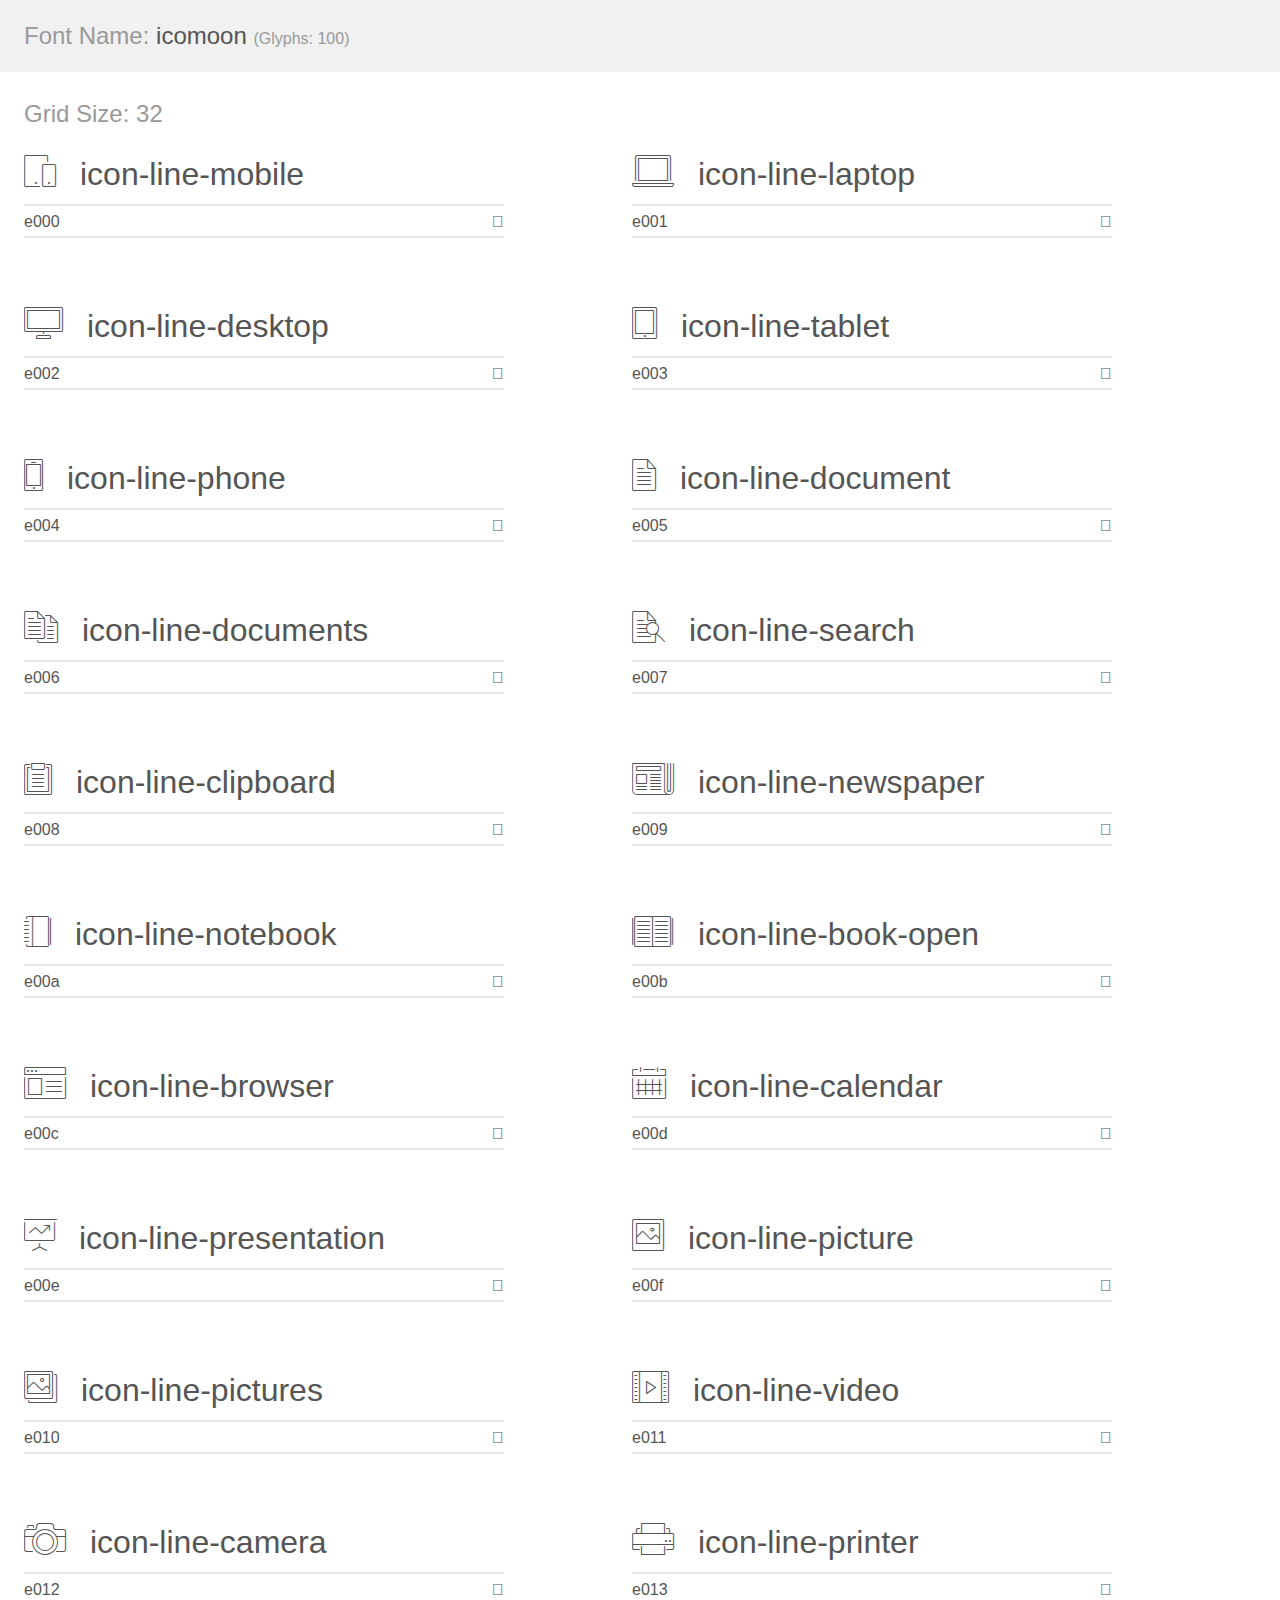
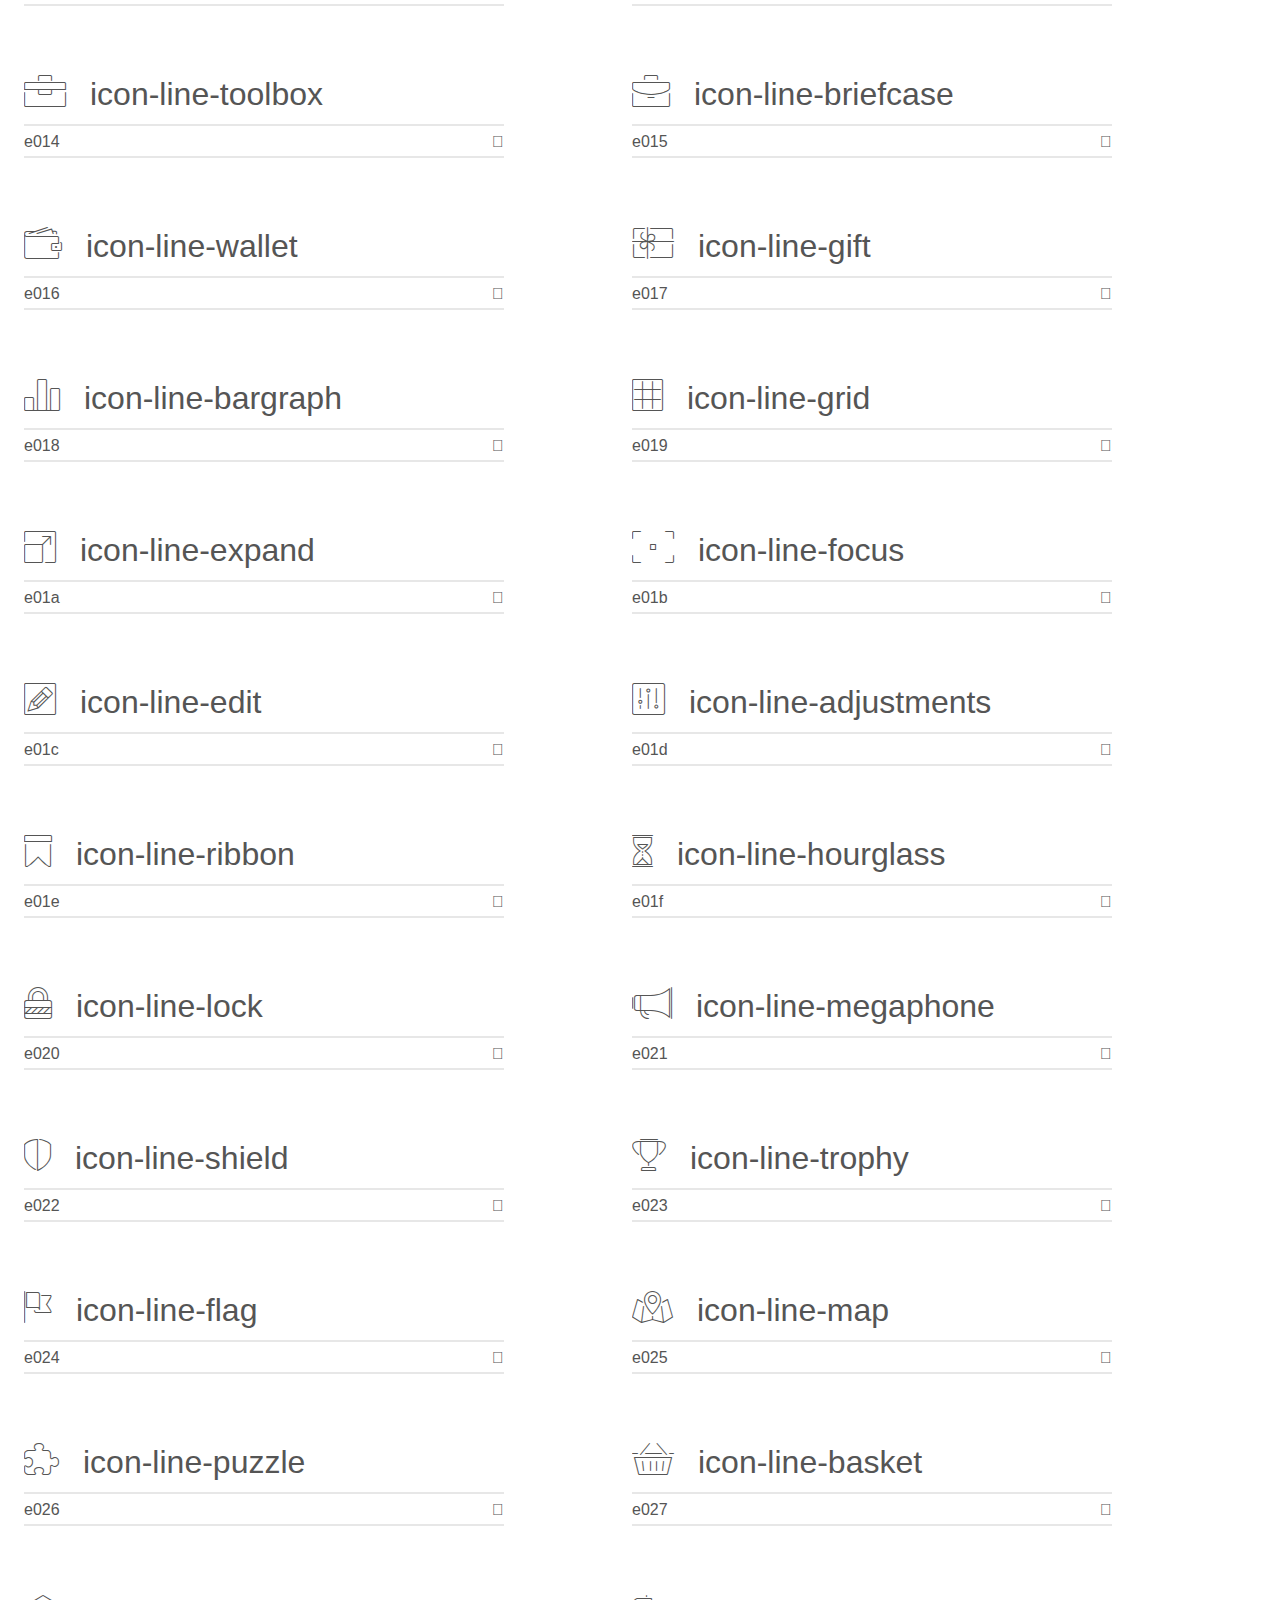
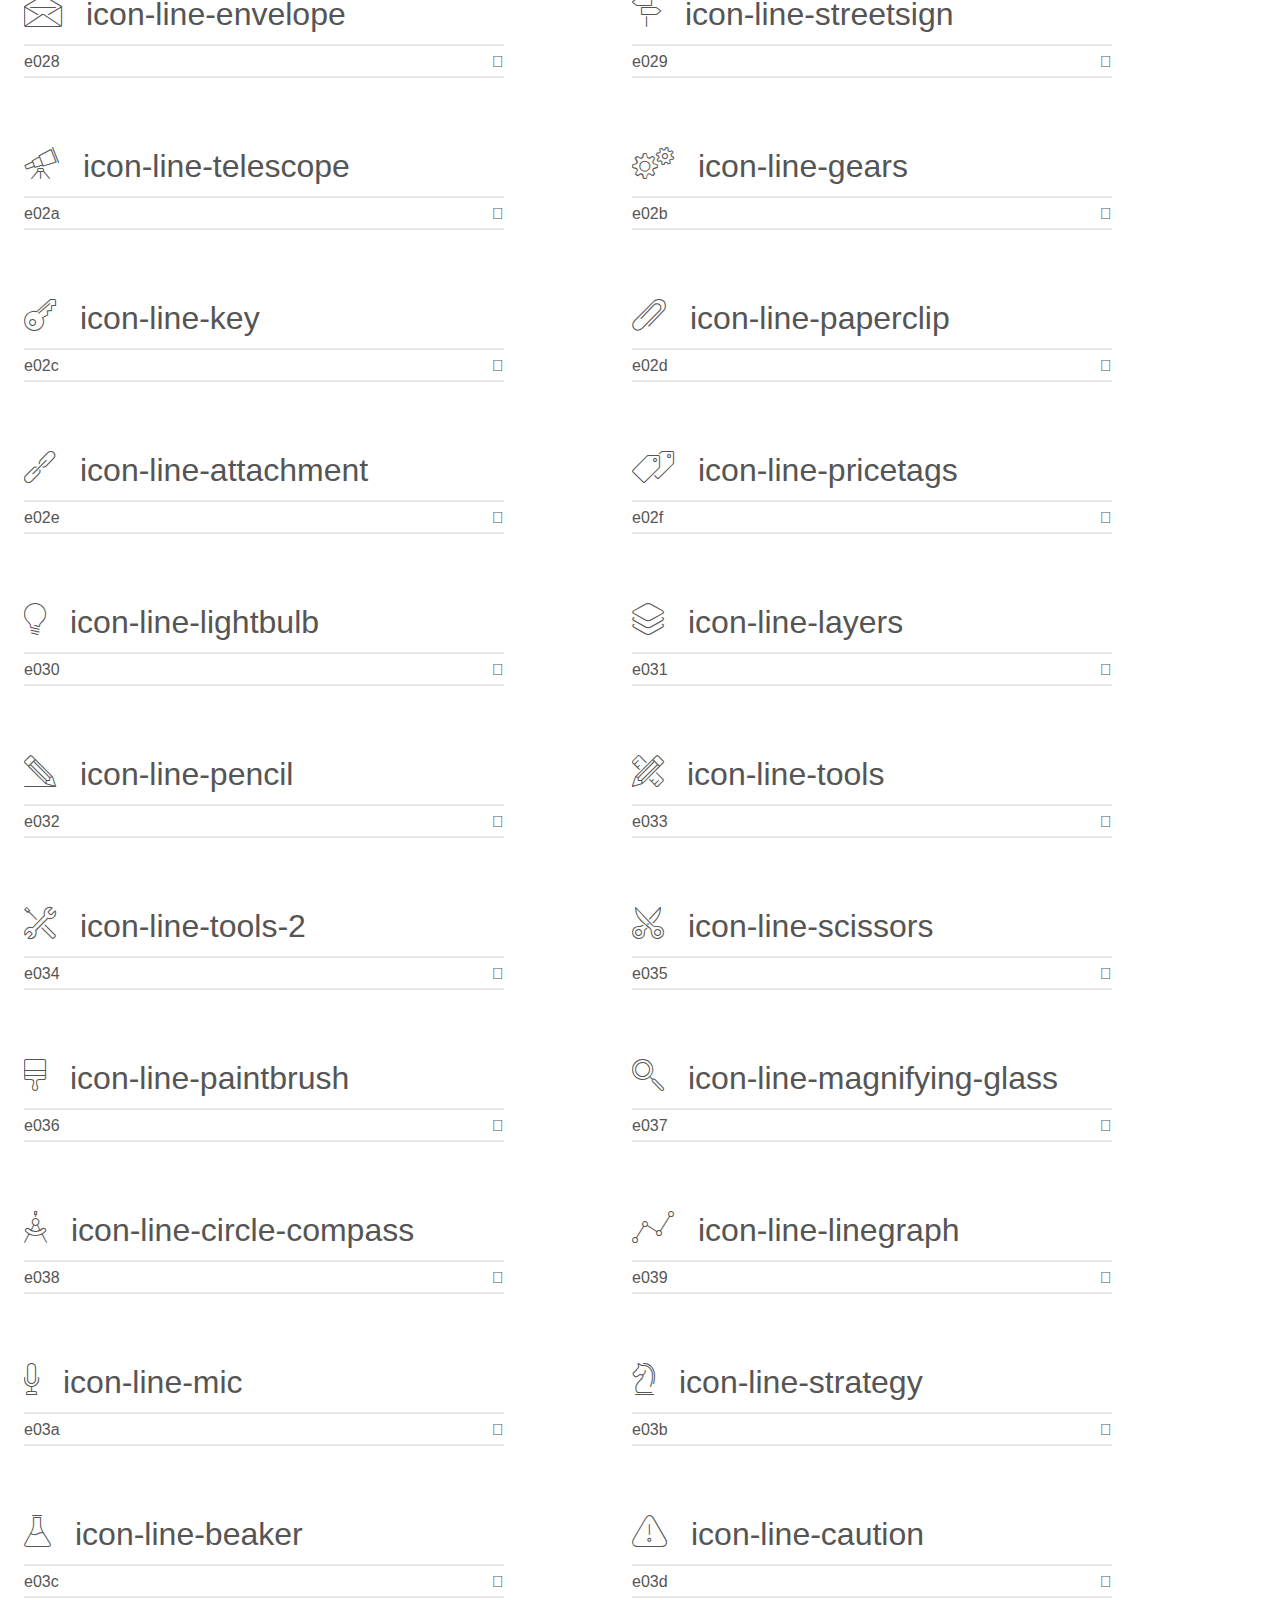
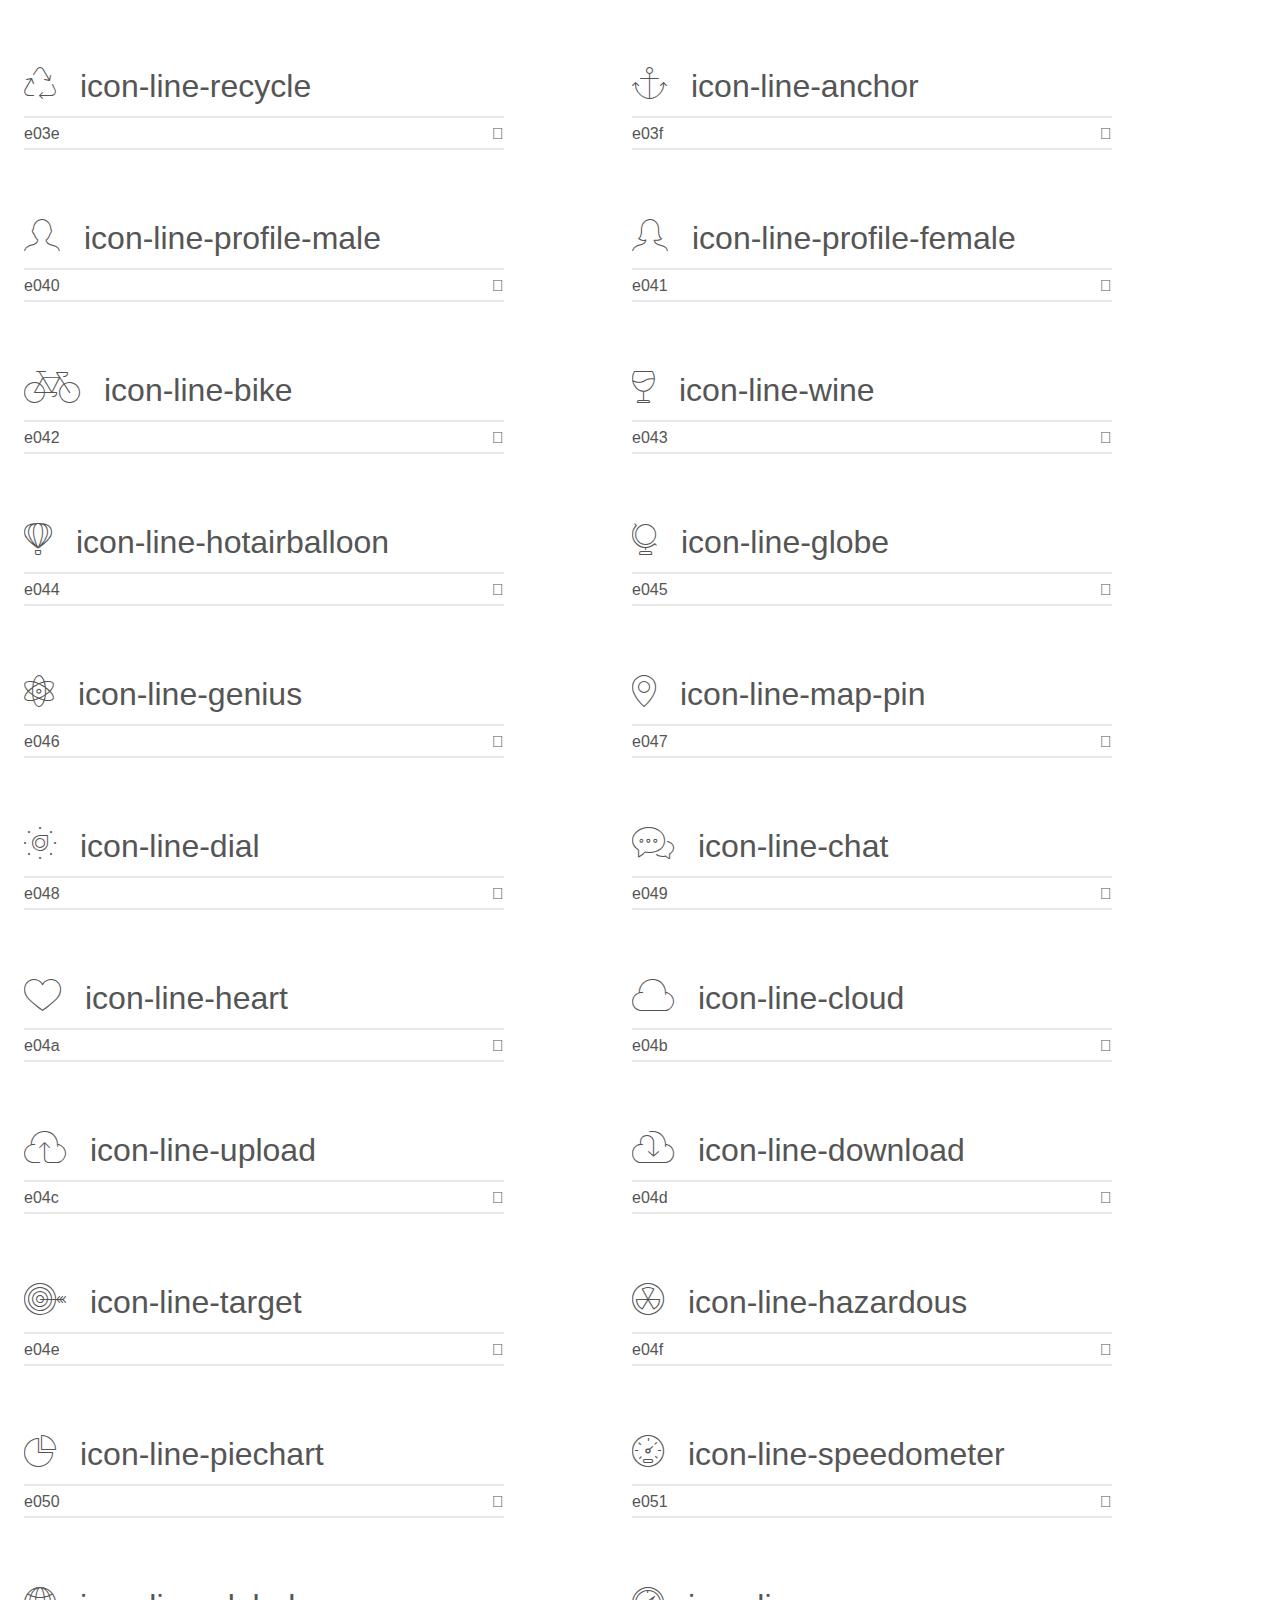
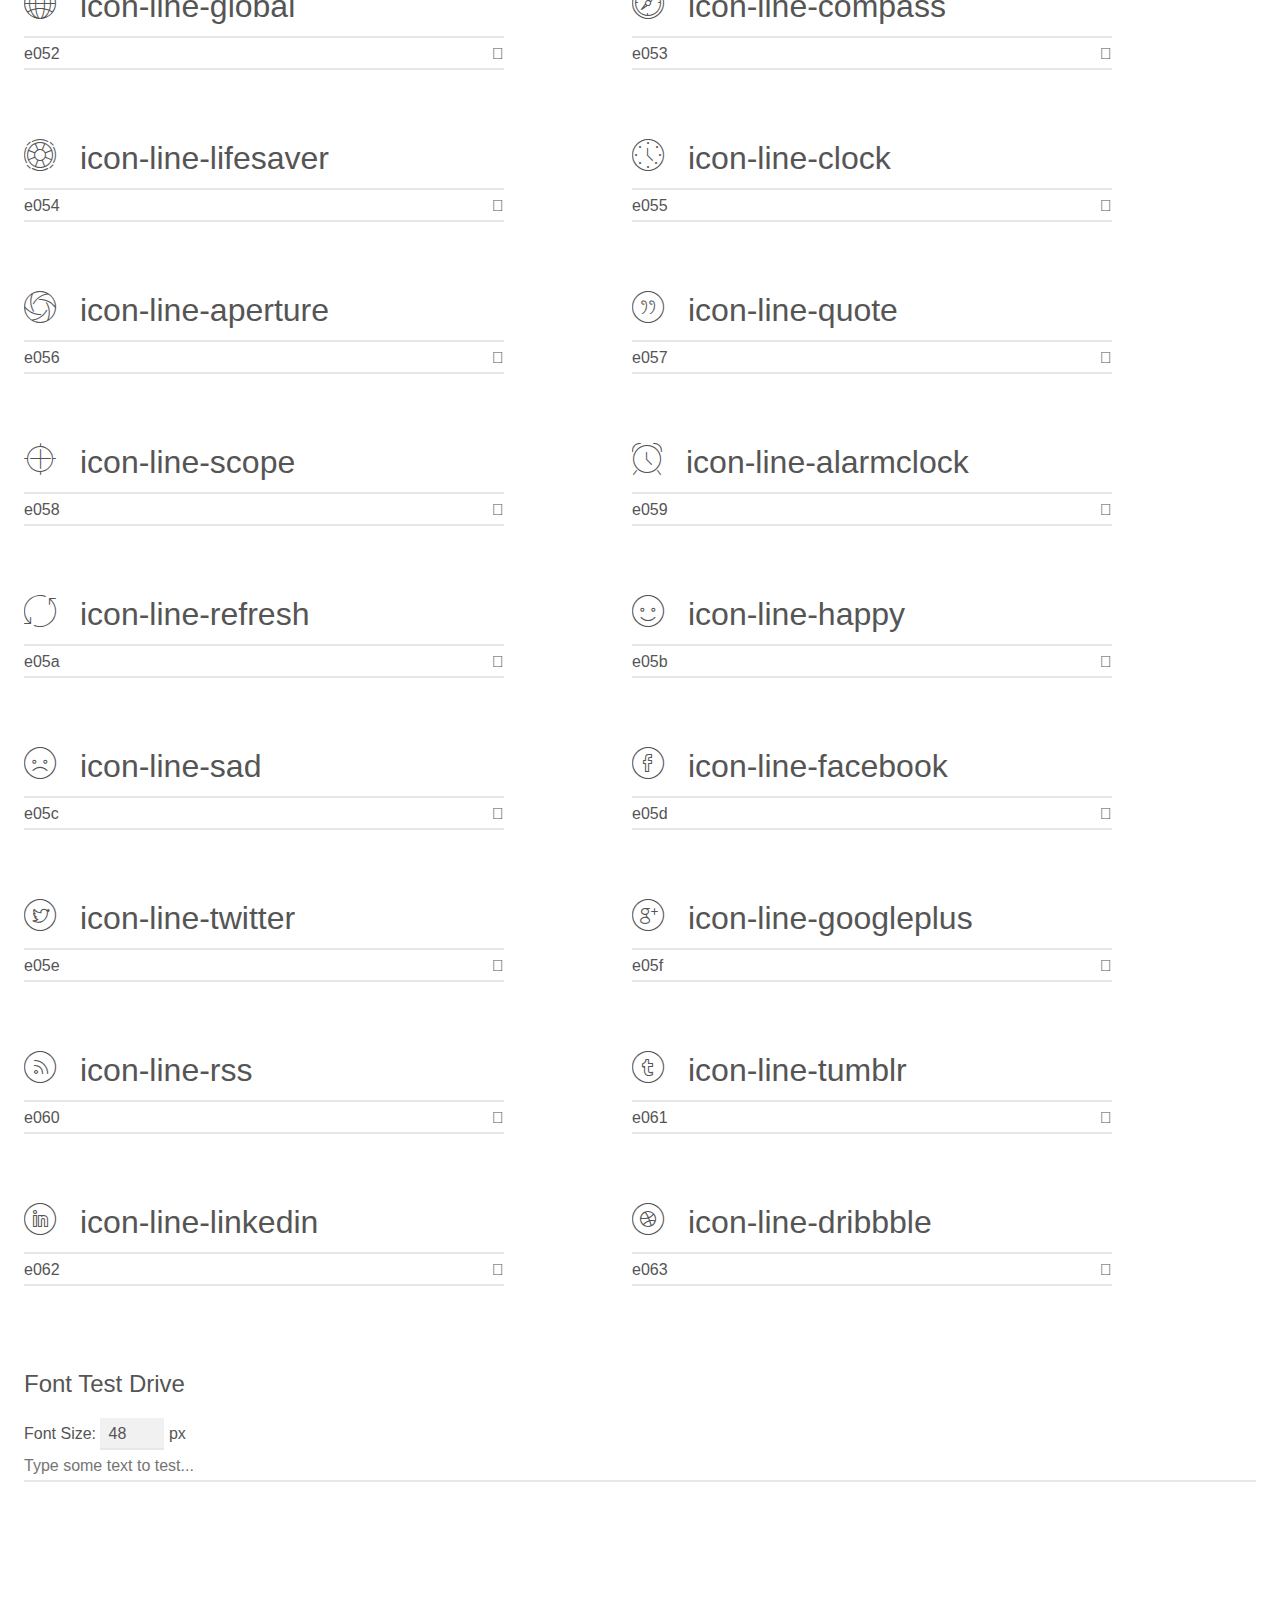
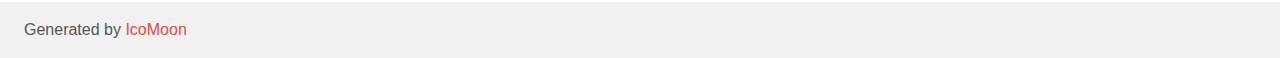
<file: fonts/line-icons/demo.html>
<!doctype html>
<html>
<head>
    <meta charset="utf-8">
    <title>IcoMoon Demo</title>
    <meta name="description" content="An Icon Font Generated By IcoMoon.io">
    <meta name="viewport" content="width=device-width, initial-scale=1">
    <link rel="stylesheet" href="demo-files/demo.css">
    <link rel="stylesheet" href="style.css"></head>
<body>
    <div class="bgc1 clearfix">
        <h1 class="mhmm mvm"><span class="fgc1">Font Name:</span> icomoon <small class="fgc1">(Glyphs:&nbsp;100)</small></h1>
    </div>
    <div class="clearfix mhl ptl">
        <h1 class="mvm mtn fgc1">Grid Size: 32</h1>
        <div class="glyph fs1">
            <div class="clearfix bshadow0 pbs">
                <span class="icon-line-mobile">
                
                </span>
                <span class="mls"> icon-line-mobile</span>
            </div>
            <fieldset class="fs0 size1of1 clearfix hidden-false">
                <input type="text" readonly value="e000" class="unit size1of2" />
                <input type="text" maxlength="1" readonly value="&#xe000;" class="unitRight size1of2 talign-right" />
            </fieldset>
            <div class="fs0 bshadow0 clearfix hidden-true">
                <span class="unit pvs fgc1">liga: </span>
                <input type="text" readonly value="" class="liga unitRight" />
            </div>
        </div>
        <div class="glyph fs1">
            <div class="clearfix bshadow0 pbs">
                <span class="icon-line-laptop">
                
                </span>
                <span class="mls"> icon-line-laptop</span>
            </div>
            <fieldset class="fs0 size1of1 clearfix hidden-false">
                <input type="text" readonly value="e001" class="unit size1of2" />
                <input type="text" maxlength="1" readonly value="&#xe001;" class="unitRight size1of2 talign-right" />
            </fieldset>
            <div class="fs0 bshadow0 clearfix hidden-true">
                <span class="unit pvs fgc1">liga: </span>
                <input type="text" readonly value="" class="liga unitRight" />
            </div>
        </div>
        <div class="glyph fs1">
            <div class="clearfix bshadow0 pbs">
                <span class="icon-line-desktop">
                
                </span>
                <span class="mls"> icon-line-desktop</span>
            </div>
            <fieldset class="fs0 size1of1 clearfix hidden-false">
                <input type="text" readonly value="e002" class="unit size1of2" />
                <input type="text" maxlength="1" readonly value="&#xe002;" class="unitRight size1of2 talign-right" />
            </fieldset>
            <div class="fs0 bshadow0 clearfix hidden-true">
                <span class="unit pvs fgc1">liga: </span>
                <input type="text" readonly value="" class="liga unitRight" />
            </div>
        </div>
        <div class="glyph fs1">
            <div class="clearfix bshadow0 pbs">
                <span class="icon-line-tablet">
                
                </span>
                <span class="mls"> icon-line-tablet</span>
            </div>
            <fieldset class="fs0 size1of1 clearfix hidden-false">
                <input type="text" readonly value="e003" class="unit size1of2" />
                <input type="text" maxlength="1" readonly value="&#xe003;" class="unitRight size1of2 talign-right" />
            </fieldset>
            <div class="fs0 bshadow0 clearfix hidden-true">
                <span class="unit pvs fgc1">liga: </span>
                <input type="text" readonly value="" class="liga unitRight" />
            </div>
        </div>
        <div class="glyph fs1">
            <div class="clearfix bshadow0 pbs">
                <span class="icon-line-phone">
                
                </span>
                <span class="mls"> icon-line-phone</span>
            </div>
            <fieldset class="fs0 size1of1 clearfix hidden-false">
                <input type="text" readonly value="e004" class="unit size1of2" />
                <input type="text" maxlength="1" readonly value="&#xe004;" class="unitRight size1of2 talign-right" />
            </fieldset>
            <div class="fs0 bshadow0 clearfix hidden-true">
                <span class="unit pvs fgc1">liga: </span>
                <input type="text" readonly value="" class="liga unitRight" />
            </div>
        </div>
        <div class="glyph fs1">
            <div class="clearfix bshadow0 pbs">
                <span class="icon-line-document">
                
                </span>
                <span class="mls"> icon-line-document</span>
            </div>
            <fieldset class="fs0 size1of1 clearfix hidden-false">
                <input type="text" readonly value="e005" class="unit size1of2" />
                <input type="text" maxlength="1" readonly value="&#xe005;" class="unitRight size1of2 talign-right" />
            </fieldset>
            <div class="fs0 bshadow0 clearfix hidden-true">
                <span class="unit pvs fgc1">liga: </span>
                <input type="text" readonly value="" class="liga unitRight" />
            </div>
        </div>
        <div class="glyph fs1">
            <div class="clearfix bshadow0 pbs">
                <span class="icon-line-documents">
                
                </span>
                <span class="mls"> icon-line-documents</span>
            </div>
            <fieldset class="fs0 size1of1 clearfix hidden-false">
                <input type="text" readonly value="e006" class="unit size1of2" />
                <input type="text" maxlength="1" readonly value="&#xe006;" class="unitRight size1of2 talign-right" />
            </fieldset>
            <div class="fs0 bshadow0 clearfix hidden-true">
                <span class="unit pvs fgc1">liga: </span>
                <input type="text" readonly value="" class="liga unitRight" />
            </div>
        </div>
        <div class="glyph fs1">
            <div class="clearfix bshadow0 pbs">
                <span class="icon-line-search">
                
                </span>
                <span class="mls"> icon-line-search</span>
            </div>
            <fieldset class="fs0 size1of1 clearfix hidden-false">
                <input type="text" readonly value="e007" class="unit size1of2" />
                <input type="text" maxlength="1" readonly value="&#xe007;" class="unitRight size1of2 talign-right" />
            </fieldset>
            <div class="fs0 bshadow0 clearfix hidden-true">
                <span class="unit pvs fgc1">liga: </span>
                <input type="text" readonly value="" class="liga unitRight" />
            </div>
        </div>
        <div class="glyph fs1">
            <div class="clearfix bshadow0 pbs">
                <span class="icon-line-clipboard">
                
                </span>
                <span class="mls"> icon-line-clipboard</span>
            </div>
            <fieldset class="fs0 size1of1 clearfix hidden-false">
                <input type="text" readonly value="e008" class="unit size1of2" />
                <input type="text" maxlength="1" readonly value="&#xe008;" class="unitRight size1of2 talign-right" />
            </fieldset>
            <div class="fs0 bshadow0 clearfix hidden-true">
                <span class="unit pvs fgc1">liga: </span>
                <input type="text" readonly value="" class="liga unitRight" />
            </div>
        </div>
        <div class="glyph fs1">
            <div class="clearfix bshadow0 pbs">
                <span class="icon-line-newspaper">
                
                </span>
                <span class="mls"> icon-line-newspaper</span>
            </div>
            <fieldset class="fs0 size1of1 clearfix hidden-false">
                <input type="text" readonly value="e009" class="unit size1of2" />
                <input type="text" maxlength="1" readonly value="&#xe009;" class="unitRight size1of2 talign-right" />
            </fieldset>
            <div class="fs0 bshadow0 clearfix hidden-true">
                <span class="unit pvs fgc1">liga: </span>
                <input type="text" readonly value="" class="liga unitRight" />
            </div>
        </div>
        <div class="glyph fs1">
            <div class="clearfix bshadow0 pbs">
                <span class="icon-line-notebook">
                
                </span>
                <span class="mls"> icon-line-notebook</span>
            </div>
            <fieldset class="fs0 size1of1 clearfix hidden-false">
                <input type="text" readonly value="e00a" class="unit size1of2" />
                <input type="text" maxlength="1" readonly value="&#xe00a;" class="unitRight size1of2 talign-right" />
            </fieldset>
            <div class="fs0 bshadow0 clearfix hidden-true">
                <span class="unit pvs fgc1">liga: </span>
                <input type="text" readonly value="" class="liga unitRight" />
            </div>
        </div>
        <div class="glyph fs1">
            <div class="clearfix bshadow0 pbs">
                <span class="icon-line-book-open">
                
                </span>
                <span class="mls"> icon-line-book-open</span>
            </div>
            <fieldset class="fs0 size1of1 clearfix hidden-false">
                <input type="text" readonly value="e00b" class="unit size1of2" />
                <input type="text" maxlength="1" readonly value="&#xe00b;" class="unitRight size1of2 talign-right" />
            </fieldset>
            <div class="fs0 bshadow0 clearfix hidden-true">
                <span class="unit pvs fgc1">liga: </span>
                <input type="text" readonly value="" class="liga unitRight" />
            </div>
        </div>
        <div class="glyph fs1">
            <div class="clearfix bshadow0 pbs">
                <span class="icon-line-browser">
                
                </span>
                <span class="mls"> icon-line-browser</span>
            </div>
            <fieldset class="fs0 size1of1 clearfix hidden-false">
                <input type="text" readonly value="e00c" class="unit size1of2" />
                <input type="text" maxlength="1" readonly value="&#xe00c;" class="unitRight size1of2 talign-right" />
            </fieldset>
            <div class="fs0 bshadow0 clearfix hidden-true">
                <span class="unit pvs fgc1">liga: </span>
                <input type="text" readonly value="" class="liga unitRight" />
            </div>
        </div>
        <div class="glyph fs1">
            <div class="clearfix bshadow0 pbs">
                <span class="icon-line-calendar">
                
                </span>
                <span class="mls"> icon-line-calendar</span>
            </div>
            <fieldset class="fs0 size1of1 clearfix hidden-false">
                <input type="text" readonly value="e00d" class="unit size1of2" />
                <input type="text" maxlength="1" readonly value="&#xe00d;" class="unitRight size1of2 talign-right" />
            </fieldset>
            <div class="fs0 bshadow0 clearfix hidden-true">
                <span class="unit pvs fgc1">liga: </span>
                <input type="text" readonly value="" class="liga unitRight" />
            </div>
        </div>
        <div class="glyph fs1">
            <div class="clearfix bshadow0 pbs">
                <span class="icon-line-presentation">
                
                </span>
                <span class="mls"> icon-line-presentation</span>
            </div>
            <fieldset class="fs0 size1of1 clearfix hidden-false">
                <input type="text" readonly value="e00e" class="unit size1of2" />
                <input type="text" maxlength="1" readonly value="&#xe00e;" class="unitRight size1of2 talign-right" />
            </fieldset>
            <div class="fs0 bshadow0 clearfix hidden-true">
                <span class="unit pvs fgc1">liga: </span>
                <input type="text" readonly value="" class="liga unitRight" />
            </div>
        </div>
        <div class="glyph fs1">
            <div class="clearfix bshadow0 pbs">
                <span class="icon-line-picture">
                
                </span>
                <span class="mls"> icon-line-picture</span>
            </div>
            <fieldset class="fs0 size1of1 clearfix hidden-false">
                <input type="text" readonly value="e00f" class="unit size1of2" />
                <input type="text" maxlength="1" readonly value="&#xe00f;" class="unitRight size1of2 talign-right" />
            </fieldset>
            <div class="fs0 bshadow0 clearfix hidden-true">
                <span class="unit pvs fgc1">liga: </span>
                <input type="text" readonly value="" class="liga unitRight" />
            </div>
        </div>
        <div class="glyph fs1">
            <div class="clearfix bshadow0 pbs">
                <span class="icon-line-pictures">
                
                </span>
                <span class="mls"> icon-line-pictures</span>
            </div>
            <fieldset class="fs0 size1of1 clearfix hidden-false">
                <input type="text" readonly value="e010" class="unit size1of2" />
                <input type="text" maxlength="1" readonly value="&#xe010;" class="unitRight size1of2 talign-right" />
            </fieldset>
            <div class="fs0 bshadow0 clearfix hidden-true">
                <span class="unit pvs fgc1">liga: </span>
                <input type="text" readonly value="" class="liga unitRight" />
            </div>
        </div>
        <div class="glyph fs1">
            <div class="clearfix bshadow0 pbs">
                <span class="icon-line-video">
                
                </span>
                <span class="mls"> icon-line-video</span>
            </div>
            <fieldset class="fs0 size1of1 clearfix hidden-false">
                <input type="text" readonly value="e011" class="unit size1of2" />
                <input type="text" maxlength="1" readonly value="&#xe011;" class="unitRight size1of2 talign-right" />
            </fieldset>
            <div class="fs0 bshadow0 clearfix hidden-true">
                <span class="unit pvs fgc1">liga: </span>
                <input type="text" readonly value="" class="liga unitRight" />
            </div>
        </div>
        <div class="glyph fs1">
            <div class="clearfix bshadow0 pbs">
                <span class="icon-line-camera">
                
                </span>
                <span class="mls"> icon-line-camera</span>
            </div>
            <fieldset class="fs0 size1of1 clearfix hidden-false">
                <input type="text" readonly value="e012" class="unit size1of2" />
                <input type="text" maxlength="1" readonly value="&#xe012;" class="unitRight size1of2 talign-right" />
            </fieldset>
            <div class="fs0 bshadow0 clearfix hidden-true">
                <span class="unit pvs fgc1">liga: </span>
                <input type="text" readonly value="" class="liga unitRight" />
            </div>
        </div>
        <div class="glyph fs1">
            <div class="clearfix bshadow0 pbs">
                <span class="icon-line-printer">
                
                </span>
                <span class="mls"> icon-line-printer</span>
            </div>
            <fieldset class="fs0 size1of1 clearfix hidden-false">
                <input type="text" readonly value="e013" class="unit size1of2" />
                <input type="text" maxlength="1" readonly value="&#xe013;" class="unitRight size1of2 talign-right" />
            </fieldset>
            <div class="fs0 bshadow0 clearfix hidden-true">
                <span class="unit pvs fgc1">liga: </span>
                <input type="text" readonly value="" class="liga unitRight" />
            </div>
        </div>
        <div class="glyph fs1">
            <div class="clearfix bshadow0 pbs">
                <span class="icon-line-toolbox">
                
                </span>
                <span class="mls"> icon-line-toolbox</span>
            </div>
            <fieldset class="fs0 size1of1 clearfix hidden-false">
                <input type="text" readonly value="e014" class="unit size1of2" />
                <input type="text" maxlength="1" readonly value="&#xe014;" class="unitRight size1of2 talign-right" />
            </fieldset>
            <div class="fs0 bshadow0 clearfix hidden-true">
                <span class="unit pvs fgc1">liga: </span>
                <input type="text" readonly value="" class="liga unitRight" />
            </div>
        </div>
        <div class="glyph fs1">
            <div class="clearfix bshadow0 pbs">
                <span class="icon-line-briefcase">
                
                </span>
                <span class="mls"> icon-line-briefcase</span>
            </div>
            <fieldset class="fs0 size1of1 clearfix hidden-false">
                <input type="text" readonly value="e015" class="unit size1of2" />
                <input type="text" maxlength="1" readonly value="&#xe015;" class="unitRight size1of2 talign-right" />
            </fieldset>
            <div class="fs0 bshadow0 clearfix hidden-true">
                <span class="unit pvs fgc1">liga: </span>
                <input type="text" readonly value="" class="liga unitRight" />
            </div>
        </div>
        <div class="glyph fs1">
            <div class="clearfix bshadow0 pbs">
                <span class="icon-line-wallet">
                
                </span>
                <span class="mls"> icon-line-wallet</span>
            </div>
            <fieldset class="fs0 size1of1 clearfix hidden-false">
                <input type="text" readonly value="e016" class="unit size1of2" />
                <input type="text" maxlength="1" readonly value="&#xe016;" class="unitRight size1of2 talign-right" />
            </fieldset>
            <div class="fs0 bshadow0 clearfix hidden-true">
                <span class="unit pvs fgc1">liga: </span>
                <input type="text" readonly value="" class="liga unitRight" />
            </div>
        </div>
        <div class="glyph fs1">
            <div class="clearfix bshadow0 pbs">
                <span class="icon-line-gift">
                
                </span>
                <span class="mls"> icon-line-gift</span>
            </div>
            <fieldset class="fs0 size1of1 clearfix hidden-false">
                <input type="text" readonly value="e017" class="unit size1of2" />
                <input type="text" maxlength="1" readonly value="&#xe017;" class="unitRight size1of2 talign-right" />
            </fieldset>
            <div class="fs0 bshadow0 clearfix hidden-true">
                <span class="unit pvs fgc1">liga: </span>
                <input type="text" readonly value="" class="liga unitRight" />
            </div>
        </div>
        <div class="glyph fs1">
            <div class="clearfix bshadow0 pbs">
                <span class="icon-line-bargraph">
                
                </span>
                <span class="mls"> icon-line-bargraph</span>
            </div>
            <fieldset class="fs0 size1of1 clearfix hidden-false">
                <input type="text" readonly value="e018" class="unit size1of2" />
                <input type="text" maxlength="1" readonly value="&#xe018;" class="unitRight size1of2 talign-right" />
            </fieldset>
            <div class="fs0 bshadow0 clearfix hidden-true">
                <span class="unit pvs fgc1">liga: </span>
                <input type="text" readonly value="" class="liga unitRight" />
            </div>
        </div>
        <div class="glyph fs1">
            <div class="clearfix bshadow0 pbs">
                <span class="icon-line-grid">
                
                </span>
                <span class="mls"> icon-line-grid</span>
            </div>
            <fieldset class="fs0 size1of1 clearfix hidden-false">
                <input type="text" readonly value="e019" class="unit size1of2" />
                <input type="text" maxlength="1" readonly value="&#xe019;" class="unitRight size1of2 talign-right" />
            </fieldset>
            <div class="fs0 bshadow0 clearfix hidden-true">
                <span class="unit pvs fgc1">liga: </span>
                <input type="text" readonly value="" class="liga unitRight" />
            </div>
        </div>
        <div class="glyph fs1">
            <div class="clearfix bshadow0 pbs">
                <span class="icon-line-expand">
                
                </span>
                <span class="mls"> icon-line-expand</span>
            </div>
            <fieldset class="fs0 size1of1 clearfix hidden-false">
                <input type="text" readonly value="e01a" class="unit size1of2" />
                <input type="text" maxlength="1" readonly value="&#xe01a;" class="unitRight size1of2 talign-right" />
            </fieldset>
            <div class="fs0 bshadow0 clearfix hidden-true">
                <span class="unit pvs fgc1">liga: </span>
                <input type="text" readonly value="" class="liga unitRight" />
            </div>
        </div>
        <div class="glyph fs1">
            <div class="clearfix bshadow0 pbs">
                <span class="icon-line-focus">
                
                </span>
                <span class="mls"> icon-line-focus</span>
            </div>
            <fieldset class="fs0 size1of1 clearfix hidden-false">
                <input type="text" readonly value="e01b" class="unit size1of2" />
                <input type="text" maxlength="1" readonly value="&#xe01b;" class="unitRight size1of2 talign-right" />
            </fieldset>
            <div class="fs0 bshadow0 clearfix hidden-true">
                <span class="unit pvs fgc1">liga: </span>
                <input type="text" readonly value="" class="liga unitRight" />
            </div>
        </div>
        <div class="glyph fs1">
            <div class="clearfix bshadow0 pbs">
                <span class="icon-line-edit">
                
                </span>
                <span class="mls"> icon-line-edit</span>
            </div>
            <fieldset class="fs0 size1of1 clearfix hidden-false">
                <input type="text" readonly value="e01c" class="unit size1of2" />
                <input type="text" maxlength="1" readonly value="&#xe01c;" class="unitRight size1of2 talign-right" />
            </fieldset>
            <div class="fs0 bshadow0 clearfix hidden-true">
                <span class="unit pvs fgc1">liga: </span>
                <input type="text" readonly value="" class="liga unitRight" />
            </div>
        </div>
        <div class="glyph fs1">
            <div class="clearfix bshadow0 pbs">
                <span class="icon-line-adjustments">
                
                </span>
                <span class="mls"> icon-line-adjustments</span>
            </div>
            <fieldset class="fs0 size1of1 clearfix hidden-false">
                <input type="text" readonly value="e01d" class="unit size1of2" />
                <input type="text" maxlength="1" readonly value="&#xe01d;" class="unitRight size1of2 talign-right" />
            </fieldset>
            <div class="fs0 bshadow0 clearfix hidden-true">
                <span class="unit pvs fgc1">liga: </span>
                <input type="text" readonly value="" class="liga unitRight" />
            </div>
        </div>
        <div class="glyph fs1">
            <div class="clearfix bshadow0 pbs">
                <span class="icon-line-ribbon">
                
                </span>
                <span class="mls"> icon-line-ribbon</span>
            </div>
            <fieldset class="fs0 size1of1 clearfix hidden-false">
                <input type="text" readonly value="e01e" class="unit size1of2" />
                <input type="text" maxlength="1" readonly value="&#xe01e;" class="unitRight size1of2 talign-right" />
            </fieldset>
            <div class="fs0 bshadow0 clearfix hidden-true">
                <span class="unit pvs fgc1">liga: </span>
                <input type="text" readonly value="" class="liga unitRight" />
            </div>
        </div>
        <div class="glyph fs1">
            <div class="clearfix bshadow0 pbs">
                <span class="icon-line-hourglass">
                
                </span>
                <span class="mls"> icon-line-hourglass</span>
            </div>
            <fieldset class="fs0 size1of1 clearfix hidden-false">
                <input type="text" readonly value="e01f" class="unit size1of2" />
                <input type="text" maxlength="1" readonly value="&#xe01f;" class="unitRight size1of2 talign-right" />
            </fieldset>
            <div class="fs0 bshadow0 clearfix hidden-true">
                <span class="unit pvs fgc1">liga: </span>
                <input type="text" readonly value="" class="liga unitRight" />
            </div>
        </div>
        <div class="glyph fs1">
            <div class="clearfix bshadow0 pbs">
                <span class="icon-line-lock">
                
                </span>
                <span class="mls"> icon-line-lock</span>
            </div>
            <fieldset class="fs0 size1of1 clearfix hidden-false">
                <input type="text" readonly value="e020" class="unit size1of2" />
                <input type="text" maxlength="1" readonly value="&#xe020;" class="unitRight size1of2 talign-right" />
            </fieldset>
            <div class="fs0 bshadow0 clearfix hidden-true">
                <span class="unit pvs fgc1">liga: </span>
                <input type="text" readonly value="" class="liga unitRight" />
            </div>
        </div>
        <div class="glyph fs1">
            <div class="clearfix bshadow0 pbs">
                <span class="icon-line-megaphone">
                
                </span>
                <span class="mls"> icon-line-megaphone</span>
            </div>
            <fieldset class="fs0 size1of1 clearfix hidden-false">
                <input type="text" readonly value="e021" class="unit size1of2" />
                <input type="text" maxlength="1" readonly value="&#xe021;" class="unitRight size1of2 talign-right" />
            </fieldset>
            <div class="fs0 bshadow0 clearfix hidden-true">
                <span class="unit pvs fgc1">liga: </span>
                <input type="text" readonly value="" class="liga unitRight" />
            </div>
        </div>
        <div class="glyph fs1">
            <div class="clearfix bshadow0 pbs">
                <span class="icon-line-shield">
                
                </span>
                <span class="mls"> icon-line-shield</span>
            </div>
            <fieldset class="fs0 size1of1 clearfix hidden-false">
                <input type="text" readonly value="e022" class="unit size1of2" />
                <input type="text" maxlength="1" readonly value="&#xe022;" class="unitRight size1of2 talign-right" />
            </fieldset>
            <div class="fs0 bshadow0 clearfix hidden-true">
                <span class="unit pvs fgc1">liga: </span>
                <input type="text" readonly value="" class="liga unitRight" />
            </div>
        </div>
        <div class="glyph fs1">
            <div class="clearfix bshadow0 pbs">
                <span class="icon-line-trophy">
                
                </span>
                <span class="mls"> icon-line-trophy</span>
            </div>
            <fieldset class="fs0 size1of1 clearfix hidden-false">
                <input type="text" readonly value="e023" class="unit size1of2" />
                <input type="text" maxlength="1" readonly value="&#xe023;" class="unitRight size1of2 talign-right" />
            </fieldset>
            <div class="fs0 bshadow0 clearfix hidden-true">
                <span class="unit pvs fgc1">liga: </span>
                <input type="text" readonly value="" class="liga unitRight" />
            </div>
        </div>
        <div class="glyph fs1">
            <div class="clearfix bshadow0 pbs">
                <span class="icon-line-flag">
                
                </span>
                <span class="mls"> icon-line-flag</span>
            </div>
            <fieldset class="fs0 size1of1 clearfix hidden-false">
                <input type="text" readonly value="e024" class="unit size1of2" />
                <input type="text" maxlength="1" readonly value="&#xe024;" class="unitRight size1of2 talign-right" />
            </fieldset>
            <div class="fs0 bshadow0 clearfix hidden-true">
                <span class="unit pvs fgc1">liga: </span>
                <input type="text" readonly value="" class="liga unitRight" />
            </div>
        </div>
        <div class="glyph fs1">
            <div class="clearfix bshadow0 pbs">
                <span class="icon-line-map">
                
                </span>
                <span class="mls"> icon-line-map</span>
            </div>
            <fieldset class="fs0 size1of1 clearfix hidden-false">
                <input type="text" readonly value="e025" class="unit size1of2" />
                <input type="text" maxlength="1" readonly value="&#xe025;" class="unitRight size1of2 talign-right" />
            </fieldset>
            <div class="fs0 bshadow0 clearfix hidden-true">
                <span class="unit pvs fgc1">liga: </span>
                <input type="text" readonly value="" class="liga unitRight" />
            </div>
        </div>
        <div class="glyph fs1">
            <div class="clearfix bshadow0 pbs">
                <span class="icon-line-puzzle">
                
                </span>
                <span class="mls"> icon-line-puzzle</span>
            </div>
            <fieldset class="fs0 size1of1 clearfix hidden-false">
                <input type="text" readonly value="e026" class="unit size1of2" />
                <input type="text" maxlength="1" readonly value="&#xe026;" class="unitRight size1of2 talign-right" />
            </fieldset>
            <div class="fs0 bshadow0 clearfix hidden-true">
                <span class="unit pvs fgc1">liga: </span>
                <input type="text" readonly value="" class="liga unitRight" />
            </div>
        </div>
        <div class="glyph fs1">
            <div class="clearfix bshadow0 pbs">
                <span class="icon-line-basket">
                
                </span>
                <span class="mls"> icon-line-basket</span>
            </div>
            <fieldset class="fs0 size1of1 clearfix hidden-false">
                <input type="text" readonly value="e027" class="unit size1of2" />
                <input type="text" maxlength="1" readonly value="&#xe027;" class="unitRight size1of2 talign-right" />
            </fieldset>
            <div class="fs0 bshadow0 clearfix hidden-true">
                <span class="unit pvs fgc1">liga: </span>
                <input type="text" readonly value="" class="liga unitRight" />
            </div>
        </div>
        <div class="glyph fs1">
            <div class="clearfix bshadow0 pbs">
                <span class="icon-line-envelope">
                
                </span>
                <span class="mls"> icon-line-envelope</span>
            </div>
            <fieldset class="fs0 size1of1 clearfix hidden-false">
                <input type="text" readonly value="e028" class="unit size1of2" />
                <input type="text" maxlength="1" readonly value="&#xe028;" class="unitRight size1of2 talign-right" />
            </fieldset>
            <div class="fs0 bshadow0 clearfix hidden-true">
                <span class="unit pvs fgc1">liga: </span>
                <input type="text" readonly value="" class="liga unitRight" />
            </div>
        </div>
        <div class="glyph fs1">
            <div class="clearfix bshadow0 pbs">
                <span class="icon-line-streetsign">
                
                </span>
                <span class="mls"> icon-line-streetsign</span>
            </div>
            <fieldset class="fs0 size1of1 clearfix hidden-false">
                <input type="text" readonly value="e029" class="unit size1of2" />
                <input type="text" maxlength="1" readonly value="&#xe029;" class="unitRight size1of2 talign-right" />
            </fieldset>
            <div class="fs0 bshadow0 clearfix hidden-true">
                <span class="unit pvs fgc1">liga: </span>
                <input type="text" readonly value="" class="liga unitRight" />
            </div>
        </div>
        <div class="glyph fs1">
            <div class="clearfix bshadow0 pbs">
                <span class="icon-line-telescope">
                
                </span>
                <span class="mls"> icon-line-telescope</span>
            </div>
            <fieldset class="fs0 size1of1 clearfix hidden-false">
                <input type="text" readonly value="e02a" class="unit size1of2" />
                <input type="text" maxlength="1" readonly value="&#xe02a;" class="unitRight size1of2 talign-right" />
            </fieldset>
            <div class="fs0 bshadow0 clearfix hidden-true">
                <span class="unit pvs fgc1">liga: </span>
                <input type="text" readonly value="" class="liga unitRight" />
            </div>
        </div>
        <div class="glyph fs1">
            <div class="clearfix bshadow0 pbs">
                <span class="icon-line-gears">
                
                </span>
                <span class="mls"> icon-line-gears</span>
            </div>
            <fieldset class="fs0 size1of1 clearfix hidden-false">
                <input type="text" readonly value="e02b" class="unit size1of2" />
                <input type="text" maxlength="1" readonly value="&#xe02b;" class="unitRight size1of2 talign-right" />
            </fieldset>
            <div class="fs0 bshadow0 clearfix hidden-true">
                <span class="unit pvs fgc1">liga: </span>
                <input type="text" readonly value="" class="liga unitRight" />
            </div>
        </div>
        <div class="glyph fs1">
            <div class="clearfix bshadow0 pbs">
                <span class="icon-line-key">
                
                </span>
                <span class="mls"> icon-line-key</span>
            </div>
            <fieldset class="fs0 size1of1 clearfix hidden-false">
                <input type="text" readonly value="e02c" class="unit size1of2" />
                <input type="text" maxlength="1" readonly value="&#xe02c;" class="unitRight size1of2 talign-right" />
            </fieldset>
            <div class="fs0 bshadow0 clearfix hidden-true">
                <span class="unit pvs fgc1">liga: </span>
                <input type="text" readonly value="" class="liga unitRight" />
            </div>
        </div>
        <div class="glyph fs1">
            <div class="clearfix bshadow0 pbs">
                <span class="icon-line-paperclip">
                
                </span>
                <span class="mls"> icon-line-paperclip</span>
            </div>
            <fieldset class="fs0 size1of1 clearfix hidden-false">
                <input type="text" readonly value="e02d" class="unit size1of2" />
                <input type="text" maxlength="1" readonly value="&#xe02d;" class="unitRight size1of2 talign-right" />
            </fieldset>
            <div class="fs0 bshadow0 clearfix hidden-true">
                <span class="unit pvs fgc1">liga: </span>
                <input type="text" readonly value="" class="liga unitRight" />
            </div>
        </div>
        <div class="glyph fs1">
            <div class="clearfix bshadow0 pbs">
                <span class="icon-line-attachment">
                
                </span>
                <span class="mls"> icon-line-attachment</span>
            </div>
            <fieldset class="fs0 size1of1 clearfix hidden-false">
                <input type="text" readonly value="e02e" class="unit size1of2" />
                <input type="text" maxlength="1" readonly value="&#xe02e;" class="unitRight size1of2 talign-right" />
            </fieldset>
            <div class="fs0 bshadow0 clearfix hidden-true">
                <span class="unit pvs fgc1">liga: </span>
                <input type="text" readonly value="" class="liga unitRight" />
            </div>
        </div>
        <div class="glyph fs1">
            <div class="clearfix bshadow0 pbs">
                <span class="icon-line-pricetags">
                
                </span>
                <span class="mls"> icon-line-pricetags</span>
            </div>
            <fieldset class="fs0 size1of1 clearfix hidden-false">
                <input type="text" readonly value="e02f" class="unit size1of2" />
                <input type="text" maxlength="1" readonly value="&#xe02f;" class="unitRight size1of2 talign-right" />
            </fieldset>
            <div class="fs0 bshadow0 clearfix hidden-true">
                <span class="unit pvs fgc1">liga: </span>
                <input type="text" readonly value="" class="liga unitRight" />
            </div>
        </div>
        <div class="glyph fs1">
            <div class="clearfix bshadow0 pbs">
                <span class="icon-line-lightbulb">
                
                </span>
                <span class="mls"> icon-line-lightbulb</span>
            </div>
            <fieldset class="fs0 size1of1 clearfix hidden-false">
                <input type="text" readonly value="e030" class="unit size1of2" />
                <input type="text" maxlength="1" readonly value="&#xe030;" class="unitRight size1of2 talign-right" />
            </fieldset>
            <div class="fs0 bshadow0 clearfix hidden-true">
                <span class="unit pvs fgc1">liga: </span>
                <input type="text" readonly value="" class="liga unitRight" />
            </div>
        </div>
        <div class="glyph fs1">
            <div class="clearfix bshadow0 pbs">
                <span class="icon-line-layers">
                
                </span>
                <span class="mls"> icon-line-layers</span>
            </div>
            <fieldset class="fs0 size1of1 clearfix hidden-false">
                <input type="text" readonly value="e031" class="unit size1of2" />
                <input type="text" maxlength="1" readonly value="&#xe031;" class="unitRight size1of2 talign-right" />
            </fieldset>
            <div class="fs0 bshadow0 clearfix hidden-true">
                <span class="unit pvs fgc1">liga: </span>
                <input type="text" readonly value="" class="liga unitRight" />
            </div>
        </div>
        <div class="glyph fs1">
            <div class="clearfix bshadow0 pbs">
                <span class="icon-line-pencil">
                
                </span>
                <span class="mls"> icon-line-pencil</span>
            </div>
            <fieldset class="fs0 size1of1 clearfix hidden-false">
                <input type="text" readonly value="e032" class="unit size1of2" />
                <input type="text" maxlength="1" readonly value="&#xe032;" class="unitRight size1of2 talign-right" />
            </fieldset>
            <div class="fs0 bshadow0 clearfix hidden-true">
                <span class="unit pvs fgc1">liga: </span>
                <input type="text" readonly value="" class="liga unitRight" />
            </div>
        </div>
        <div class="glyph fs1">
            <div class="clearfix bshadow0 pbs">
                <span class="icon-line-tools">
                
                </span>
                <span class="mls"> icon-line-tools</span>
            </div>
            <fieldset class="fs0 size1of1 clearfix hidden-false">
                <input type="text" readonly value="e033" class="unit size1of2" />
                <input type="text" maxlength="1" readonly value="&#xe033;" class="unitRight size1of2 talign-right" />
            </fieldset>
            <div class="fs0 bshadow0 clearfix hidden-true">
                <span class="unit pvs fgc1">liga: </span>
                <input type="text" readonly value="" class="liga unitRight" />
            </div>
        </div>
        <div class="glyph fs1">
            <div class="clearfix bshadow0 pbs">
                <span class="icon-line-tools-2">
                
                </span>
                <span class="mls"> icon-line-tools-2</span>
            </div>
            <fieldset class="fs0 size1of1 clearfix hidden-false">
                <input type="text" readonly value="e034" class="unit size1of2" />
                <input type="text" maxlength="1" readonly value="&#xe034;" class="unitRight size1of2 talign-right" />
            </fieldset>
            <div class="fs0 bshadow0 clearfix hidden-true">
                <span class="unit pvs fgc1">liga: </span>
                <input type="text" readonly value="" class="liga unitRight" />
            </div>
        </div>
        <div class="glyph fs1">
            <div class="clearfix bshadow0 pbs">
                <span class="icon-line-scissors">
                
                </span>
                <span class="mls"> icon-line-scissors</span>
            </div>
            <fieldset class="fs0 size1of1 clearfix hidden-false">
                <input type="text" readonly value="e035" class="unit size1of2" />
                <input type="text" maxlength="1" readonly value="&#xe035;" class="unitRight size1of2 talign-right" />
            </fieldset>
            <div class="fs0 bshadow0 clearfix hidden-true">
                <span class="unit pvs fgc1">liga: </span>
                <input type="text" readonly value="" class="liga unitRight" />
            </div>
        </div>
        <div class="glyph fs1">
            <div class="clearfix bshadow0 pbs">
                <span class="icon-line-paintbrush">
                
                </span>
                <span class="mls"> icon-line-paintbrush</span>
            </div>
            <fieldset class="fs0 size1of1 clearfix hidden-false">
                <input type="text" readonly value="e036" class="unit size1of2" />
                <input type="text" maxlength="1" readonly value="&#xe036;" class="unitRight size1of2 talign-right" />
            </fieldset>
            <div class="fs0 bshadow0 clearfix hidden-true">
                <span class="unit pvs fgc1">liga: </span>
                <input type="text" readonly value="" class="liga unitRight" />
            </div>
        </div>
        <div class="glyph fs1">
            <div class="clearfix bshadow0 pbs">
                <span class="icon-line-magnifying-glass">
                
                </span>
                <span class="mls"> icon-line-magnifying-glass</span>
            </div>
            <fieldset class="fs0 size1of1 clearfix hidden-false">
                <input type="text" readonly value="e037" class="unit size1of2" />
                <input type="text" maxlength="1" readonly value="&#xe037;" class="unitRight size1of2 talign-right" />
            </fieldset>
            <div class="fs0 bshadow0 clearfix hidden-true">
                <span class="unit pvs fgc1">liga: </span>
                <input type="text" readonly value="" class="liga unitRight" />
            </div>
        </div>
        <div class="glyph fs1">
            <div class="clearfix bshadow0 pbs">
                <span class="icon-line-circle-compass">
                
                </span>
                <span class="mls"> icon-line-circle-compass</span>
            </div>
            <fieldset class="fs0 size1of1 clearfix hidden-false">
                <input type="text" readonly value="e038" class="unit size1of2" />
                <input type="text" maxlength="1" readonly value="&#xe038;" class="unitRight size1of2 talign-right" />
            </fieldset>
            <div class="fs0 bshadow0 clearfix hidden-true">
                <span class="unit pvs fgc1">liga: </span>
                <input type="text" readonly value="" class="liga unitRight" />
            </div>
        </div>
        <div class="glyph fs1">
            <div class="clearfix bshadow0 pbs">
                <span class="icon-line-linegraph">
                
                </span>
                <span class="mls"> icon-line-linegraph</span>
            </div>
            <fieldset class="fs0 size1of1 clearfix hidden-false">
                <input type="text" readonly value="e039" class="unit size1of2" />
                <input type="text" maxlength="1" readonly value="&#xe039;" class="unitRight size1of2 talign-right" />
            </fieldset>
            <div class="fs0 bshadow0 clearfix hidden-true">
                <span class="unit pvs fgc1">liga: </span>
                <input type="text" readonly value="" class="liga unitRight" />
            </div>
        </div>
        <div class="glyph fs1">
            <div class="clearfix bshadow0 pbs">
                <span class="icon-line-mic">
                
                </span>
                <span class="mls"> icon-line-mic</span>
            </div>
            <fieldset class="fs0 size1of1 clearfix hidden-false">
                <input type="text" readonly value="e03a" class="unit size1of2" />
                <input type="text" maxlength="1" readonly value="&#xe03a;" class="unitRight size1of2 talign-right" />
            </fieldset>
            <div class="fs0 bshadow0 clearfix hidden-true">
                <span class="unit pvs fgc1">liga: </span>
                <input type="text" readonly value="" class="liga unitRight" />
            </div>
        </div>
        <div class="glyph fs1">
            <div class="clearfix bshadow0 pbs">
                <span class="icon-line-strategy">
                
                </span>
                <span class="mls"> icon-line-strategy</span>
            </div>
            <fieldset class="fs0 size1of1 clearfix hidden-false">
                <input type="text" readonly value="e03b" class="unit size1of2" />
                <input type="text" maxlength="1" readonly value="&#xe03b;" class="unitRight size1of2 talign-right" />
            </fieldset>
            <div class="fs0 bshadow0 clearfix hidden-true">
                <span class="unit pvs fgc1">liga: </span>
                <input type="text" readonly value="" class="liga unitRight" />
            </div>
        </div>
        <div class="glyph fs1">
            <div class="clearfix bshadow0 pbs">
                <span class="icon-line-beaker">
                
                </span>
                <span class="mls"> icon-line-beaker</span>
            </div>
            <fieldset class="fs0 size1of1 clearfix hidden-false">
                <input type="text" readonly value="e03c" class="unit size1of2" />
                <input type="text" maxlength="1" readonly value="&#xe03c;" class="unitRight size1of2 talign-right" />
            </fieldset>
            <div class="fs0 bshadow0 clearfix hidden-true">
                <span class="unit pvs fgc1">liga: </span>
                <input type="text" readonly value="" class="liga unitRight" />
            </div>
        </div>
        <div class="glyph fs1">
            <div class="clearfix bshadow0 pbs">
                <span class="icon-line-caution">
                
                </span>
                <span class="mls"> icon-line-caution</span>
            </div>
            <fieldset class="fs0 size1of1 clearfix hidden-false">
                <input type="text" readonly value="e03d" class="unit size1of2" />
                <input type="text" maxlength="1" readonly value="&#xe03d;" class="unitRight size1of2 talign-right" />
            </fieldset>
            <div class="fs0 bshadow0 clearfix hidden-true">
                <span class="unit pvs fgc1">liga: </span>
                <input type="text" readonly value="" class="liga unitRight" />
            </div>
        </div>
        <div class="glyph fs1">
            <div class="clearfix bshadow0 pbs">
                <span class="icon-line-recycle">
                
                </span>
                <span class="mls"> icon-line-recycle</span>
            </div>
            <fieldset class="fs0 size1of1 clearfix hidden-false">
                <input type="text" readonly value="e03e" class="unit size1of2" />
                <input type="text" maxlength="1" readonly value="&#xe03e;" class="unitRight size1of2 talign-right" />
            </fieldset>
            <div class="fs0 bshadow0 clearfix hidden-true">
                <span class="unit pvs fgc1">liga: </span>
                <input type="text" readonly value="" class="liga unitRight" />
            </div>
        </div>
        <div class="glyph fs1">
            <div class="clearfix bshadow0 pbs">
                <span class="icon-line-anchor">
                
                </span>
                <span class="mls"> icon-line-anchor</span>
            </div>
            <fieldset class="fs0 size1of1 clearfix hidden-false">
                <input type="text" readonly value="e03f" class="unit size1of2" />
                <input type="text" maxlength="1" readonly value="&#xe03f;" class="unitRight size1of2 talign-right" />
            </fieldset>
            <div class="fs0 bshadow0 clearfix hidden-true">
                <span class="unit pvs fgc1">liga: </span>
                <input type="text" readonly value="" class="liga unitRight" />
            </div>
        </div>
        <div class="glyph fs1">
            <div class="clearfix bshadow0 pbs">
                <span class="icon-line-profile-male">
                
                </span>
                <span class="mls"> icon-line-profile-male</span>
            </div>
            <fieldset class="fs0 size1of1 clearfix hidden-false">
                <input type="text" readonly value="e040" class="unit size1of2" />
                <input type="text" maxlength="1" readonly value="&#xe040;" class="unitRight size1of2 talign-right" />
            </fieldset>
            <div class="fs0 bshadow0 clearfix hidden-true">
                <span class="unit pvs fgc1">liga: </span>
                <input type="text" readonly value="" class="liga unitRight" />
            </div>
        </div>
        <div class="glyph fs1">
            <div class="clearfix bshadow0 pbs">
                <span class="icon-line-profile-female">
                
                </span>
                <span class="mls"> icon-line-profile-female</span>
            </div>
            <fieldset class="fs0 size1of1 clearfix hidden-false">
                <input type="text" readonly value="e041" class="unit size1of2" />
                <input type="text" maxlength="1" readonly value="&#xe041;" class="unitRight size1of2 talign-right" />
            </fieldset>
            <div class="fs0 bshadow0 clearfix hidden-true">
                <span class="unit pvs fgc1">liga: </span>
                <input type="text" readonly value="" class="liga unitRight" />
            </div>
        </div>
        <div class="glyph fs1">
            <div class="clearfix bshadow0 pbs">
                <span class="icon-line-bike">
                
                </span>
                <span class="mls"> icon-line-bike</span>
            </div>
            <fieldset class="fs0 size1of1 clearfix hidden-false">
                <input type="text" readonly value="e042" class="unit size1of2" />
                <input type="text" maxlength="1" readonly value="&#xe042;" class="unitRight size1of2 talign-right" />
            </fieldset>
            <div class="fs0 bshadow0 clearfix hidden-true">
                <span class="unit pvs fgc1">liga: </span>
                <input type="text" readonly value="" class="liga unitRight" />
            </div>
        </div>
        <div class="glyph fs1">
            <div class="clearfix bshadow0 pbs">
                <span class="icon-line-wine">
                
                </span>
                <span class="mls"> icon-line-wine</span>
            </div>
            <fieldset class="fs0 size1of1 clearfix hidden-false">
                <input type="text" readonly value="e043" class="unit size1of2" />
                <input type="text" maxlength="1" readonly value="&#xe043;" class="unitRight size1of2 talign-right" />
            </fieldset>
            <div class="fs0 bshadow0 clearfix hidden-true">
                <span class="unit pvs fgc1">liga: </span>
                <input type="text" readonly value="" class="liga unitRight" />
            </div>
        </div>
        <div class="glyph fs1">
            <div class="clearfix bshadow0 pbs">
                <span class="icon-line-hotairballoon">
                
                </span>
                <span class="mls"> icon-line-hotairballoon</span>
            </div>
            <fieldset class="fs0 size1of1 clearfix hidden-false">
                <input type="text" readonly value="e044" class="unit size1of2" />
                <input type="text" maxlength="1" readonly value="&#xe044;" class="unitRight size1of2 talign-right" />
            </fieldset>
            <div class="fs0 bshadow0 clearfix hidden-true">
                <span class="unit pvs fgc1">liga: </span>
                <input type="text" readonly value="" class="liga unitRight" />
            </div>
        </div>
        <div class="glyph fs1">
            <div class="clearfix bshadow0 pbs">
                <span class="icon-line-globe">
                
                </span>
                <span class="mls"> icon-line-globe</span>
            </div>
            <fieldset class="fs0 size1of1 clearfix hidden-false">
                <input type="text" readonly value="e045" class="unit size1of2" />
                <input type="text" maxlength="1" readonly value="&#xe045;" class="unitRight size1of2 talign-right" />
            </fieldset>
            <div class="fs0 bshadow0 clearfix hidden-true">
                <span class="unit pvs fgc1">liga: </span>
                <input type="text" readonly value="" class="liga unitRight" />
            </div>
        </div>
        <div class="glyph fs1">
            <div class="clearfix bshadow0 pbs">
                <span class="icon-line-genius">
                
                </span>
                <span class="mls"> icon-line-genius</span>
            </div>
            <fieldset class="fs0 size1of1 clearfix hidden-false">
                <input type="text" readonly value="e046" class="unit size1of2" />
                <input type="text" maxlength="1" readonly value="&#xe046;" class="unitRight size1of2 talign-right" />
            </fieldset>
            <div class="fs0 bshadow0 clearfix hidden-true">
                <span class="unit pvs fgc1">liga: </span>
                <input type="text" readonly value="" class="liga unitRight" />
            </div>
        </div>
        <div class="glyph fs1">
            <div class="clearfix bshadow0 pbs">
                <span class="icon-line-map-pin">
                
                </span>
                <span class="mls"> icon-line-map-pin</span>
            </div>
            <fieldset class="fs0 size1of1 clearfix hidden-false">
                <input type="text" readonly value="e047" class="unit size1of2" />
                <input type="text" maxlength="1" readonly value="&#xe047;" class="unitRight size1of2 talign-right" />
            </fieldset>
            <div class="fs0 bshadow0 clearfix hidden-true">
                <span class="unit pvs fgc1">liga: </span>
                <input type="text" readonly value="" class="liga unitRight" />
            </div>
        </div>
        <div class="glyph fs1">
            <div class="clearfix bshadow0 pbs">
                <span class="icon-line-dial">
                
                </span>
                <span class="mls"> icon-line-dial</span>
            </div>
            <fieldset class="fs0 size1of1 clearfix hidden-false">
                <input type="text" readonly value="e048" class="unit size1of2" />
                <input type="text" maxlength="1" readonly value="&#xe048;" class="unitRight size1of2 talign-right" />
            </fieldset>
            <div class="fs0 bshadow0 clearfix hidden-true">
                <span class="unit pvs fgc1">liga: </span>
                <input type="text" readonly value="" class="liga unitRight" />
            </div>
        </div>
        <div class="glyph fs1">
            <div class="clearfix bshadow0 pbs">
                <span class="icon-line-chat">
                
                </span>
                <span class="mls"> icon-line-chat</span>
            </div>
            <fieldset class="fs0 size1of1 clearfix hidden-false">
                <input type="text" readonly value="e049" class="unit size1of2" />
                <input type="text" maxlength="1" readonly value="&#xe049;" class="unitRight size1of2 talign-right" />
            </fieldset>
            <div class="fs0 bshadow0 clearfix hidden-true">
                <span class="unit pvs fgc1">liga: </span>
                <input type="text" readonly value="" class="liga unitRight" />
            </div>
        </div>
        <div class="glyph fs1">
            <div class="clearfix bshadow0 pbs">
                <span class="icon-line-heart">
                
                </span>
                <span class="mls"> icon-line-heart</span>
            </div>
            <fieldset class="fs0 size1of1 clearfix hidden-false">
                <input type="text" readonly value="e04a" class="unit size1of2" />
                <input type="text" maxlength="1" readonly value="&#xe04a;" class="unitRight size1of2 talign-right" />
            </fieldset>
            <div class="fs0 bshadow0 clearfix hidden-true">
                <span class="unit pvs fgc1">liga: </span>
                <input type="text" readonly value="" class="liga unitRight" />
            </div>
        </div>
        <div class="glyph fs1">
            <div class="clearfix bshadow0 pbs">
                <span class="icon-line-cloud">
                
                </span>
                <span class="mls"> icon-line-cloud</span>
            </div>
            <fieldset class="fs0 size1of1 clearfix hidden-false">
                <input type="text" readonly value="e04b" class="unit size1of2" />
                <input type="text" maxlength="1" readonly value="&#xe04b;" class="unitRight size1of2 talign-right" />
            </fieldset>
            <div class="fs0 bshadow0 clearfix hidden-true">
                <span class="unit pvs fgc1">liga: </span>
                <input type="text" readonly value="" class="liga unitRight" />
            </div>
        </div>
        <div class="glyph fs1">
            <div class="clearfix bshadow0 pbs">
                <span class="icon-line-upload">
                
                </span>
                <span class="mls"> icon-line-upload</span>
            </div>
            <fieldset class="fs0 size1of1 clearfix hidden-false">
                <input type="text" readonly value="e04c" class="unit size1of2" />
                <input type="text" maxlength="1" readonly value="&#xe04c;" class="unitRight size1of2 talign-right" />
            </fieldset>
            <div class="fs0 bshadow0 clearfix hidden-true">
                <span class="unit pvs fgc1">liga: </span>
                <input type="text" readonly value="" class="liga unitRight" />
            </div>
        </div>
        <div class="glyph fs1">
            <div class="clearfix bshadow0 pbs">
                <span class="icon-line-download">
                
                </span>
                <span class="mls"> icon-line-download</span>
            </div>
            <fieldset class="fs0 size1of1 clearfix hidden-false">
                <input type="text" readonly value="e04d" class="unit size1of2" />
                <input type="text" maxlength="1" readonly value="&#xe04d;" class="unitRight size1of2 talign-right" />
            </fieldset>
            <div class="fs0 bshadow0 clearfix hidden-true">
                <span class="unit pvs fgc1">liga: </span>
                <input type="text" readonly value="" class="liga unitRight" />
            </div>
        </div>
        <div class="glyph fs1">
            <div class="clearfix bshadow0 pbs">
                <span class="icon-line-target">
                
                </span>
                <span class="mls"> icon-line-target</span>
            </div>
            <fieldset class="fs0 size1of1 clearfix hidden-false">
                <input type="text" readonly value="e04e" class="unit size1of2" />
                <input type="text" maxlength="1" readonly value="&#xe04e;" class="unitRight size1of2 talign-right" />
            </fieldset>
            <div class="fs0 bshadow0 clearfix hidden-true">
                <span class="unit pvs fgc1">liga: </span>
                <input type="text" readonly value="" class="liga unitRight" />
            </div>
        </div>
        <div class="glyph fs1">
            <div class="clearfix bshadow0 pbs">
                <span class="icon-line-hazardous">
                
                </span>
                <span class="mls"> icon-line-hazardous</span>
            </div>
            <fieldset class="fs0 size1of1 clearfix hidden-false">
                <input type="text" readonly value="e04f" class="unit size1of2" />
                <input type="text" maxlength="1" readonly value="&#xe04f;" class="unitRight size1of2 talign-right" />
            </fieldset>
            <div class="fs0 bshadow0 clearfix hidden-true">
                <span class="unit pvs fgc1">liga: </span>
                <input type="text" readonly value="" class="liga unitRight" />
            </div>
        </div>
        <div class="glyph fs1">
            <div class="clearfix bshadow0 pbs">
                <span class="icon-line-piechart">
                
                </span>
                <span class="mls"> icon-line-piechart</span>
            </div>
            <fieldset class="fs0 size1of1 clearfix hidden-false">
                <input type="text" readonly value="e050" class="unit size1of2" />
                <input type="text" maxlength="1" readonly value="&#xe050;" class="unitRight size1of2 talign-right" />
            </fieldset>
            <div class="fs0 bshadow0 clearfix hidden-true">
                <span class="unit pvs fgc1">liga: </span>
                <input type="text" readonly value="" class="liga unitRight" />
            </div>
        </div>
        <div class="glyph fs1">
            <div class="clearfix bshadow0 pbs">
                <span class="icon-line-speedometer">
                
                </span>
                <span class="mls"> icon-line-speedometer</span>
            </div>
            <fieldset class="fs0 size1of1 clearfix hidden-false">
                <input type="text" readonly value="e051" class="unit size1of2" />
                <input type="text" maxlength="1" readonly value="&#xe051;" class="unitRight size1of2 talign-right" />
            </fieldset>
            <div class="fs0 bshadow0 clearfix hidden-true">
                <span class="unit pvs fgc1">liga: </span>
                <input type="text" readonly value="" class="liga unitRight" />
            </div>
        </div>
        <div class="glyph fs1">
            <div class="clearfix bshadow0 pbs">
                <span class="icon-line-global">
                
                </span>
                <span class="mls"> icon-line-global</span>
            </div>
            <fieldset class="fs0 size1of1 clearfix hidden-false">
                <input type="text" readonly value="e052" class="unit size1of2" />
                <input type="text" maxlength="1" readonly value="&#xe052;" class="unitRight size1of2 talign-right" />
            </fieldset>
            <div class="fs0 bshadow0 clearfix hidden-true">
                <span class="unit pvs fgc1">liga: </span>
                <input type="text" readonly value="" class="liga unitRight" />
            </div>
        </div>
        <div class="glyph fs1">
            <div class="clearfix bshadow0 pbs">
                <span class="icon-line-compass">
                
                </span>
                <span class="mls"> icon-line-compass</span>
            </div>
            <fieldset class="fs0 size1of1 clearfix hidden-false">
                <input type="text" readonly value="e053" class="unit size1of2" />
                <input type="text" maxlength="1" readonly value="&#xe053;" class="unitRight size1of2 talign-right" />
            </fieldset>
            <div class="fs0 bshadow0 clearfix hidden-true">
                <span class="unit pvs fgc1">liga: </span>
                <input type="text" readonly value="" class="liga unitRight" />
            </div>
        </div>
        <div class="glyph fs1">
            <div class="clearfix bshadow0 pbs">
                <span class="icon-line-lifesaver">
                
                </span>
                <span class="mls"> icon-line-lifesaver</span>
            </div>
            <fieldset class="fs0 size1of1 clearfix hidden-false">
                <input type="text" readonly value="e054" class="unit size1of2" />
                <input type="text" maxlength="1" readonly value="&#xe054;" class="unitRight size1of2 talign-right" />
            </fieldset>
            <div class="fs0 bshadow0 clearfix hidden-true">
                <span class="unit pvs fgc1">liga: </span>
                <input type="text" readonly value="" class="liga unitRight" />
            </div>
        </div>
        <div class="glyph fs1">
            <div class="clearfix bshadow0 pbs">
                <span class="icon-line-clock">
                
                </span>
                <span class="mls"> icon-line-clock</span>
            </div>
            <fieldset class="fs0 size1of1 clearfix hidden-false">
                <input type="text" readonly value="e055" class="unit size1of2" />
                <input type="text" maxlength="1" readonly value="&#xe055;" class="unitRight size1of2 talign-right" />
            </fieldset>
            <div class="fs0 bshadow0 clearfix hidden-true">
                <span class="unit pvs fgc1">liga: </span>
                <input type="text" readonly value="" class="liga unitRight" />
            </div>
        </div>
        <div class="glyph fs1">
            <div class="clearfix bshadow0 pbs">
                <span class="icon-line-aperture">
                
                </span>
                <span class="mls"> icon-line-aperture</span>
            </div>
            <fieldset class="fs0 size1of1 clearfix hidden-false">
                <input type="text" readonly value="e056" class="unit size1of2" />
                <input type="text" maxlength="1" readonly value="&#xe056;" class="unitRight size1of2 talign-right" />
            </fieldset>
            <div class="fs0 bshadow0 clearfix hidden-true">
                <span class="unit pvs fgc1">liga: </span>
                <input type="text" readonly value="" class="liga unitRight" />
            </div>
        </div>
        <div class="glyph fs1">
            <div class="clearfix bshadow0 pbs">
                <span class="icon-line-quote">
                
                </span>
                <span class="mls"> icon-line-quote</span>
            </div>
            <fieldset class="fs0 size1of1 clearfix hidden-false">
                <input type="text" readonly value="e057" class="unit size1of2" />
                <input type="text" maxlength="1" readonly value="&#xe057;" class="unitRight size1of2 talign-right" />
            </fieldset>
            <div class="fs0 bshadow0 clearfix hidden-true">
                <span class="unit pvs fgc1">liga: </span>
                <input type="text" readonly value="" class="liga unitRight" />
            </div>
        </div>
        <div class="glyph fs1">
            <div class="clearfix bshadow0 pbs">
                <span class="icon-line-scope">
                
                </span>
                <span class="mls"> icon-line-scope</span>
            </div>
            <fieldset class="fs0 size1of1 clearfix hidden-false">
                <input type="text" readonly value="e058" class="unit size1of2" />
                <input type="text" maxlength="1" readonly value="&#xe058;" class="unitRight size1of2 talign-right" />
            </fieldset>
            <div class="fs0 bshadow0 clearfix hidden-true">
                <span class="unit pvs fgc1">liga: </span>
                <input type="text" readonly value="" class="liga unitRight" />
            </div>
        </div>
        <div class="glyph fs1">
            <div class="clearfix bshadow0 pbs">
                <span class="icon-line-alarmclock">
                
                </span>
                <span class="mls"> icon-line-alarmclock</span>
            </div>
            <fieldset class="fs0 size1of1 clearfix hidden-false">
                <input type="text" readonly value="e059" class="unit size1of2" />
                <input type="text" maxlength="1" readonly value="&#xe059;" class="unitRight size1of2 talign-right" />
            </fieldset>
            <div class="fs0 bshadow0 clearfix hidden-true">
                <span class="unit pvs fgc1">liga: </span>
                <input type="text" readonly value="" class="liga unitRight" />
            </div>
        </div>
        <div class="glyph fs1">
            <div class="clearfix bshadow0 pbs">
                <span class="icon-line-refresh">
                
                </span>
                <span class="mls"> icon-line-refresh</span>
            </div>
            <fieldset class="fs0 size1of1 clearfix hidden-false">
                <input type="text" readonly value="e05a" class="unit size1of2" />
                <input type="text" maxlength="1" readonly value="&#xe05a;" class="unitRight size1of2 talign-right" />
            </fieldset>
            <div class="fs0 bshadow0 clearfix hidden-true">
                <span class="unit pvs fgc1">liga: </span>
                <input type="text" readonly value="" class="liga unitRight" />
            </div>
        </div>
        <div class="glyph fs1">
            <div class="clearfix bshadow0 pbs">
                <span class="icon-line-happy">
                
                </span>
                <span class="mls"> icon-line-happy</span>
            </div>
            <fieldset class="fs0 size1of1 clearfix hidden-false">
                <input type="text" readonly value="e05b" class="unit size1of2" />
                <input type="text" maxlength="1" readonly value="&#xe05b;" class="unitRight size1of2 talign-right" />
            </fieldset>
            <div class="fs0 bshadow0 clearfix hidden-true">
                <span class="unit pvs fgc1">liga: </span>
                <input type="text" readonly value="" class="liga unitRight" />
            </div>
        </div>
        <div class="glyph fs1">
            <div class="clearfix bshadow0 pbs">
                <span class="icon-line-sad">
                
                </span>
                <span class="mls"> icon-line-sad</span>
            </div>
            <fieldset class="fs0 size1of1 clearfix hidden-false">
                <input type="text" readonly value="e05c" class="unit size1of2" />
                <input type="text" maxlength="1" readonly value="&#xe05c;" class="unitRight size1of2 talign-right" />
            </fieldset>
            <div class="fs0 bshadow0 clearfix hidden-true">
                <span class="unit pvs fgc1">liga: </span>
                <input type="text" readonly value="" class="liga unitRight" />
            </div>
        </div>
        <div class="glyph fs1">
            <div class="clearfix bshadow0 pbs">
                <span class="icon-line-facebook">
                
                </span>
                <span class="mls"> icon-line-facebook</span>
            </div>
            <fieldset class="fs0 size1of1 clearfix hidden-false">
                <input type="text" readonly value="e05d" class="unit size1of2" />
                <input type="text" maxlength="1" readonly value="&#xe05d;" class="unitRight size1of2 talign-right" />
            </fieldset>
            <div class="fs0 bshadow0 clearfix hidden-true">
                <span class="unit pvs fgc1">liga: </span>
                <input type="text" readonly value="" class="liga unitRight" />
            </div>
        </div>
        <div class="glyph fs1">
            <div class="clearfix bshadow0 pbs">
                <span class="icon-line-twitter">
                
                </span>
                <span class="mls"> icon-line-twitter</span>
            </div>
            <fieldset class="fs0 size1of1 clearfix hidden-false">
                <input type="text" readonly value="e05e" class="unit size1of2" />
                <input type="text" maxlength="1" readonly value="&#xe05e;" class="unitRight size1of2 talign-right" />
            </fieldset>
            <div class="fs0 bshadow0 clearfix hidden-true">
                <span class="unit pvs fgc1">liga: </span>
                <input type="text" readonly value="" class="liga unitRight" />
            </div>
        </div>
        <div class="glyph fs1">
            <div class="clearfix bshadow0 pbs">
                <span class="icon-line-googleplus">
                
                </span>
                <span class="mls"> icon-line-googleplus</span>
            </div>
            <fieldset class="fs0 size1of1 clearfix hidden-false">
                <input type="text" readonly value="e05f" class="unit size1of2" />
                <input type="text" maxlength="1" readonly value="&#xe05f;" class="unitRight size1of2 talign-right" />
            </fieldset>
            <div class="fs0 bshadow0 clearfix hidden-true">
                <span class="unit pvs fgc1">liga: </span>
                <input type="text" readonly value="" class="liga unitRight" />
            </div>
        </div>
        <div class="glyph fs1">
            <div class="clearfix bshadow0 pbs">
                <span class="icon-line-rss">
                
                </span>
                <span class="mls"> icon-line-rss</span>
            </div>
            <fieldset class="fs0 size1of1 clearfix hidden-false">
                <input type="text" readonly value="e060" class="unit size1of2" />
                <input type="text" maxlength="1" readonly value="&#xe060;" class="unitRight size1of2 talign-right" />
            </fieldset>
            <div class="fs0 bshadow0 clearfix hidden-true">
                <span class="unit pvs fgc1">liga: </span>
                <input type="text" readonly value="" class="liga unitRight" />
            </div>
        </div>
        <div class="glyph fs1">
            <div class="clearfix bshadow0 pbs">
                <span class="icon-line-tumblr">
                
                </span>
                <span class="mls"> icon-line-tumblr</span>
            </div>
            <fieldset class="fs0 size1of1 clearfix hidden-false">
                <input type="text" readonly value="e061" class="unit size1of2" />
                <input type="text" maxlength="1" readonly value="&#xe061;" class="unitRight size1of2 talign-right" />
            </fieldset>
            <div class="fs0 bshadow0 clearfix hidden-true">
                <span class="unit pvs fgc1">liga: </span>
                <input type="text" readonly value="" class="liga unitRight" />
            </div>
        </div>
        <div class="glyph fs1">
            <div class="clearfix bshadow0 pbs">
                <span class="icon-line-linkedin">
                
                </span>
                <span class="mls"> icon-line-linkedin</span>
            </div>
            <fieldset class="fs0 size1of1 clearfix hidden-false">
                <input type="text" readonly value="e062" class="unit size1of2" />
                <input type="text" maxlength="1" readonly value="&#xe062;" class="unitRight size1of2 talign-right" />
            </fieldset>
            <div class="fs0 bshadow0 clearfix hidden-true">
                <span class="unit pvs fgc1">liga: </span>
                <input type="text" readonly value="" class="liga unitRight" />
            </div>
        </div>
        <div class="glyph fs1">
            <div class="clearfix bshadow0 pbs">
                <span class="icon-line-dribbble">
                
                </span>
                <span class="mls"> icon-line-dribbble</span>
            </div>
            <fieldset class="fs0 size1of1 clearfix hidden-false">
                <input type="text" readonly value="e063" class="unit size1of2" />
                <input type="text" maxlength="1" readonly value="&#xe063;" class="unitRight size1of2 talign-right" />
            </fieldset>
            <div class="fs0 bshadow0 clearfix hidden-true">
                <span class="unit pvs fgc1">liga: </span>
                <input type="text" readonly value="" class="liga unitRight" />
            </div>
        </div>
    </div>

    <!--[if gt IE 8]><!-->
    <div class="mhl clearfix mbl">
        <h1>Font Test Drive</h1>
        <label>
            Font Size: <input id="fontSize" type="number" class="textbox0 mbm"
            min="8" value="48" />
            px
        </label>
        <input id="testText" type="text" class="phl size1of1 mvl"
        placeholder="Type some text to test..." value=""/>
        <div id="testDrive" class="icon-">&nbsp;
        </div>
    </div>
    <!--<![endif]-->
    <div class="bgc1 clearfix">
        <p class="mhl">Generated by <a href="https://icomoon.io/app">IcoMoon</a></p>
    </div>

    <script src="demo-files/demo.js"></script>
</body>
</html>
</file>
<file: fonts/line-icons/demo-files/demo.css>
body {
  padding: 0;
  margin: 0;
  font-family: sans-serif;
  font-size: 1em;
  line-height: 1.5;
  color: #555;
  background: #fff;
}
h1 {
  font-size: 1.5em;
  font-weight: normal;
}
small {
  font-size: .66666667em;
}
a {
  color: #e74c3c;
  text-decoration: none;
}
a:hover, a:focus {
  box-shadow: 0 1px #e74c3c;
}
.bshadow0, input {
  box-shadow: inset 0 -2px #e7e7e7;
}
input:hover {
  box-shadow: inset 0 -2px #ccc;
}
input, fieldset {
  font-family: sans-serif;
  font-size: 1em;
  margin: 0;
  padding: 0;
  border: 0;
}
input {
  color: inherit;
  line-height: 1.5;
  height: 1.5em;
  padding: .25em 0;
}
input:focus {
  outline: none;
  box-shadow: inset 0 -2px #449fdb;
}
.glyph {
  font-size: 16px;
  width: 15em;
  padding-bottom: 1em;
  margin-right: 4em;
  margin-bottom: 1em;
  float: left;
  overflow: hidden;
}
.liga {
  width: 80%;
  width: calc(100% - 2.5em);
}
.talign-right {
  text-align: right;
}
.talign-center {
  text-align: center;
}
.bgc1 {
  background: #f1f1f1;
}
.fgc1 {
  color: #999;
}
.fgc0 {
  color: #000;
}
p {
  margin-top: 1em;
  margin-bottom: 1em;
}
.mvm {
  margin-top: .75em;
  margin-bottom: .75em;
}
.mtn {
  margin-top: 0;
}
.mtl, .mal {
  margin-top: 1.5em;
}
.mbl, .mal {
  margin-bottom: 1.5em;
}
.mal, .mhl {
  margin-left: 1.5em;
  margin-right: 1.5em;
}
.mhmm {
  margin-left: 1em;
  margin-right: 1em;
}
.mls {
  margin-left: .25em;
}
.ptl {
  padding-top: 1.5em;
}
.pbs, .pvs {
  padding-bottom: .25em;
}
.pvs, .pts {
  padding-top: .25em;
}
.unit {
  float: left;
}
.unitRight {
  float: right;
}
.size1of2 {
  width: 50%;
}
.size1of1 {
  width: 100%;
}
.clearfix:before, .clearfix:after {
  content: " ";
  display: table;
}
.clearfix:after {
  clear: both;
}
.hidden-true {
  display: none;
}
.textbox0 {
  width: 3em;
  background: #f1f1f1;
  padding: .25em .5em;
  line-height: 1.5;
  height: 1.5em;
}
#testDrive {
  display: block;
  padding-top: 24px;
  line-height: 1.5;
}
.fs0 {
  font-size: 16px;
}
.fs1 {
  font-size: 32px;
}
</file>
<file: fonts/line-icons/style.css>
@font-face {
  font-family: 'icomoon';
  src:  url('fonts/icomoon.eot?f14h0d');
  src:  url('fonts/icomoon.eot?f14h0d#iefix') format('embedded-opentype'),
    url('fonts/icomoon.ttf?f14h0d') format('truetype'),
    url('fonts/icomoon.woff?f14h0d') format('woff'),
    url('fonts/icomoon.svg?f14h0d#icomoon') format('svg');
  font-weight: normal;
  font-style: normal;
}

[class^="icon-"], [class*=" icon-"] {
  /* use !important to prevent issues with browser extensions that change fonts */
  font-family: 'icomoon' !important;
  speak: none;
  font-style: normal;
  font-weight: normal;
  font-variant: normal;
  text-transform: none;
  line-height: 1;

  /* Better Font Rendering =========== */
  -webkit-font-smoothing: antialiased;
  -moz-osx-font-smoothing: grayscale;
}

.icon-line-mobile:before {
  content: "\e000";
}
.icon-line-laptop:before {
  content: "\e001";
}
.icon-line-desktop:before {
  content: "\e002";
}
.icon-line-tablet:before {
  content: "\e003";
}
.icon-line-phone:before {
  content: "\e004";
}
.icon-line-document:before {
  content: "\e005";
}
.icon-line-documents:before {
  content: "\e006";
}
.icon-line-search:before {
  content: "\e007";
}
.icon-line-clipboard:before {
  content: "\e008";
}
.icon-line-newspaper:before {
  content: "\e009";
}
.icon-line-notebook:before {
  content: "\e00a";
}
.icon-line-book-open:before {
  content: "\e00b";
}
.icon-line-browser:before {
  content: "\e00c";
}
.icon-line-calendar:before {
  content: "\e00d";
}
.icon-line-presentation:before {
  content: "\e00e";
}
.icon-line-picture:before {
  content: "\e00f";
}
.icon-line-pictures:before {
  content: "\e010";
}
.icon-line-video:before {
  content: "\e011";
}
.icon-line-camera:before {
  content: "\e012";
}
.icon-line-printer:before {
  content: "\e013";
}
.icon-line-toolbox:before {
  content: "\e014";
}
.icon-line-briefcase:before {
  content: "\e015";
}
.icon-line-wallet:before {
  content: "\e016";
}
.icon-line-gift:before {
  content: "\e017";
}
.icon-line-bargraph:before {
  content: "\e018";
}
.icon-line-grid:before {
  content: "\e019";
}
.icon-line-expand:before {
  content: "\e01a";
}
.icon-line-focus:before {
  content: "\e01b";
}
.icon-line-edit:before {
  content: "\e01c";
}
.icon-line-adjustments:before {
  content: "\e01d";
}
.icon-line-ribbon:before {
  content: "\e01e";
}
.icon-line-hourglass:before {
  content: "\e01f";
}
.icon-line-lock:before {
  content: "\e020";
}
.icon-line-megaphone:before {
  content: "\e021";
}
.icon-line-shield:before {
  content: "\e022";
}
.icon-line-trophy:before {
  content: "\e023";
}
.icon-line-flag:before {
  content: "\e024";
}
.icon-line-map:before {
  content: "\e025";
}
.icon-line-puzzle:before {
  content: "\e026";
}
.icon-line-basket:before {
  content: "\e027";
}
.icon-line-envelope:before {
  content: "\e028";
}
.icon-line-streetsign:before {
  content: "\e029";
}
.icon-line-telescope:before {
  content: "\e02a";
}
.icon-line-gears:before {
  content: "\e02b";
}
.icon-line-key:before {
  content: "\e02c";
}
.icon-line-paperclip:before {
  content: "\e02d";
}
.icon-line-attachment:before {
  content: "\e02e";
}
.icon-line-pricetags:before {
  content: "\e02f";
}
.icon-line-lightbulb:before {
  content: "\e030";
}
.icon-line-layers:before {
  content: "\e031";
}
.icon-line-pencil:before {
  content: "\e032";
}
.icon-line-tools:before {
  content: "\e033";
}
.icon-line-tools-2:before {
  content: "\e034";
}
.icon-line-scissors:before {
  content: "\e035";
}
.icon-line-paintbrush:before {
  content: "\e036";
}
.icon-line-magnifying-glass:before {
  content: "\e037";
}
.icon-line-circle-compass:before {
  content: "\e038";
}
.icon-line-linegraph:before {
  content: "\e039";
}
.icon-line-mic:before {
  content: "\e03a";
}
.icon-line-strategy:before {
  content: "\e03b";
}
.icon-line-beaker:before {
  content: "\e03c";
}
.icon-line-caution:before {
  content: "\e03d";
}
.icon-line-recycle:before {
  content: "\e03e";
}
.icon-line-anchor:before {
  content: "\e03f";
}
.icon-line-profile-male:before {
  content: "\e040";
}
.icon-line-profile-female:before {
  content: "\e041";
}
.icon-line-bike:before {
  content: "\e042";
}
.icon-line-wine:before {
  content: "\e043";
}
.icon-line-hotairballoon:before {
  content: "\e044";
}
.icon-line-globe:before {
  content: "\e045";
}
.icon-line-genius:before {
  content: "\e046";
}
.icon-line-map-pin:before {
  content: "\e047";
}
.icon-line-dial:before {
  content: "\e048";
}
.icon-line-chat:before {
  content: "\e049";
}
.icon-line-heart:before {
  content: "\e04a";
}
.icon-line-cloud:before {
  content: "\e04b";
}
.icon-line-upload:before {
  content: "\e04c";
}
.icon-line-download:before {
  content: "\e04d";
}
.icon-line-target:before {
  content: "\e04e";
}
.icon-line-hazardous:before {
  content: "\e04f";
}
.icon-line-piechart:before {
  content: "\e050";
}
.icon-line-speedometer:before {
  content: "\e051";
}
.icon-line-global:before {
  content: "\e052";
}
.icon-line-compass:before {
  content: "\e053";
}
.icon-line-lifesaver:before {
  content: "\e054";
}
.icon-line-clock:before {
  content: "\e055";
}
.icon-line-aperture:before {
  content: "\e056";
}
.icon-line-quote:before {
  content: "\e057";
}
.icon-line-scope:before {
  content: "\e058";
}
.icon-line-alarmclock:before {
  content: "\e059";
}
.icon-line-refresh:before {
  content: "\e05a";
}
.icon-line-happy:before {
  content: "\e05b";
}
.icon-line-sad:before {
  content: "\e05c";
}
.icon-line-facebook:before {
  content: "\e05d";
}
.icon-line-twitter:before {
  content: "\e05e";
}
.icon-line-googleplus:before {
  content: "\e05f";
}
.icon-line-rss:before {
  content: "\e060";
}
.icon-line-tumblr:before {
  content: "\e061";
}
.icon-line-linkedin:before {
  content: "\e062";
}
.icon-line-dribbble:before {
  content: "\e063";
}
</file>
